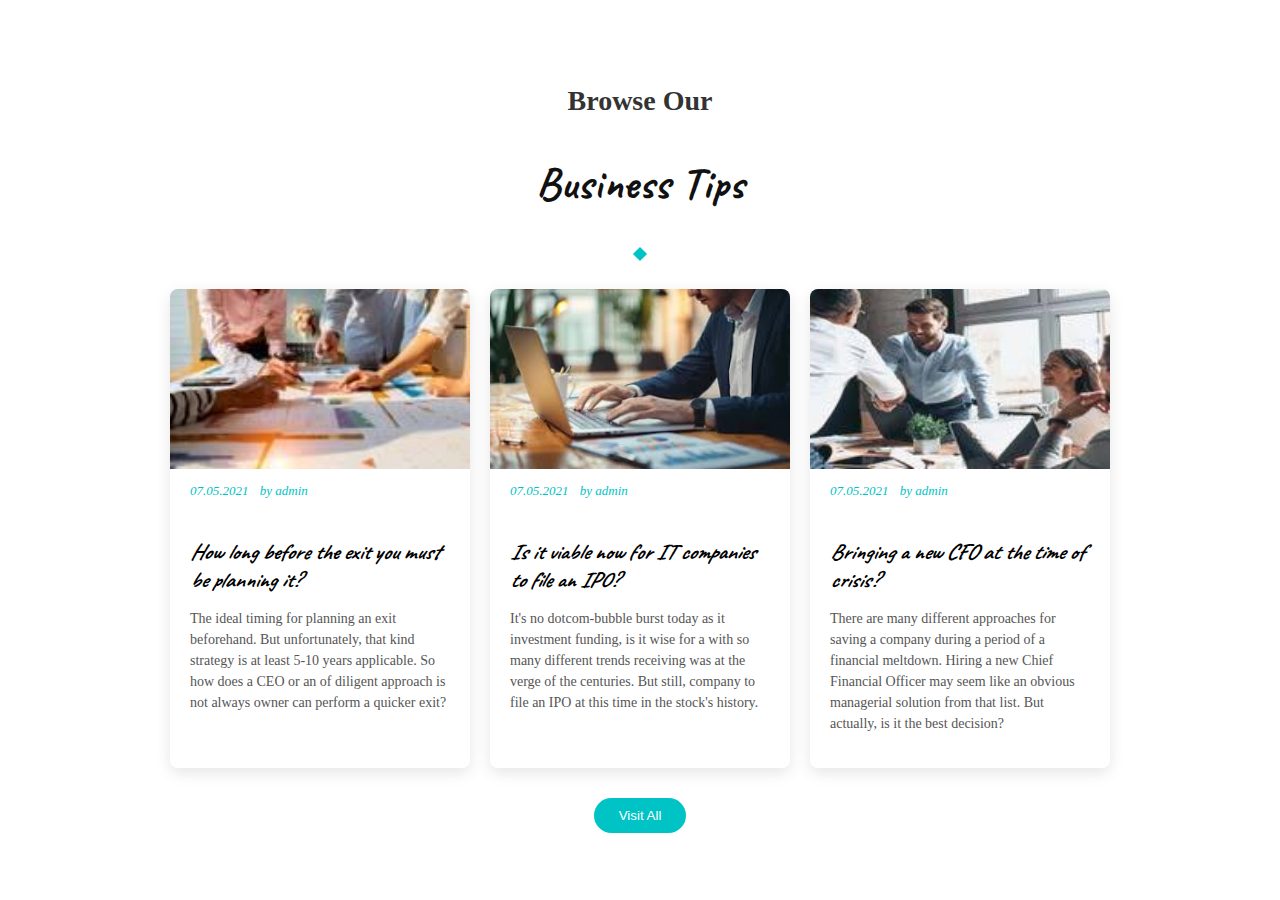
<file: Css Assignments/assign 5,6/index.html>
<!DOCTYPE html>
<html lang="en">
<head>
  <meta charset="UTF-8">
  <meta name="viewport" content="width=device-width, initial-scale=1.0">
  <title>Web Page</title>
  <link rel="stylesheet" href="style/main.css">
<link href="https://fonts.googleapis.com/css2?family=Caveat:wght@400..700&display=swap" rel="stylesheet">
</head>
<body>
  <div class="container">
    <div class="headings">
      <h4>Browse Our</h4>
      <h2>Business Tips</h2>
      <span></span>
    </div>

    <div class="cards">
      <div class="card">
        <div class="card-image">
          <img src="images/image_1.png" alt="Card">
        </div>
        <div class="dates">
          <span class="date">07.05.2021</sp>
          <span class="admin">by admin</span>
        </div>
        <div class="card-content">
          <h4>How long before the exit you must
            be planning it?</h4>
          <p>The ideal timing for planning an exit
            beforehand. But unfortunately, that kind
            strategy is at least 5-10 years
            applicable. So how does a CEO or an
            of diligent approach is not always
            owner can perform a quicker exit?</p>
        </div>
      </div>

      <div class="card">
        <div class="card-image">
          <img src="images/image_2.png" alt="Card">
        </div>
        <div class="dates">
          <span class="date">07.05.2021</sp>
          <span class="admin">by admin</span>
        </div>
        <div class="card-content">
          <h4>Is it viable now for IT companies
          to file an IPO?</h4>
          <p>It's no dotcom-bubble burst today as it
          investment funding, is it wise for a
          with so many different trends receiving
          was at the verge of the centuries. But still,
          company to file an IPO at this time in the stock's history.</p>
        </div>
      </div>

      <div class="card">
        <div class="card-image">
          <img src="images/image_3.png" alt="Card">
        </div>
        <div class="dates">
          <span class="date">07.05.2021</sp>
          <span class="admin">by admin</span>
        </div>
        <div class="card-content">
          <h4>Bringing a new CFO at the time
            of crisis?</h4>
          <p>There are many different approaches for
          saving a company during a period of a
          financial meltdown. Hiring a new Chief
          Financial Officer may seem like an
          obvious managerial solution from that
          list. But actually, is it the best decision?</p>
        </div>
      </div>
    </div>

    <button>Visit All</button>
  </div>
</body>
</html>
</file>
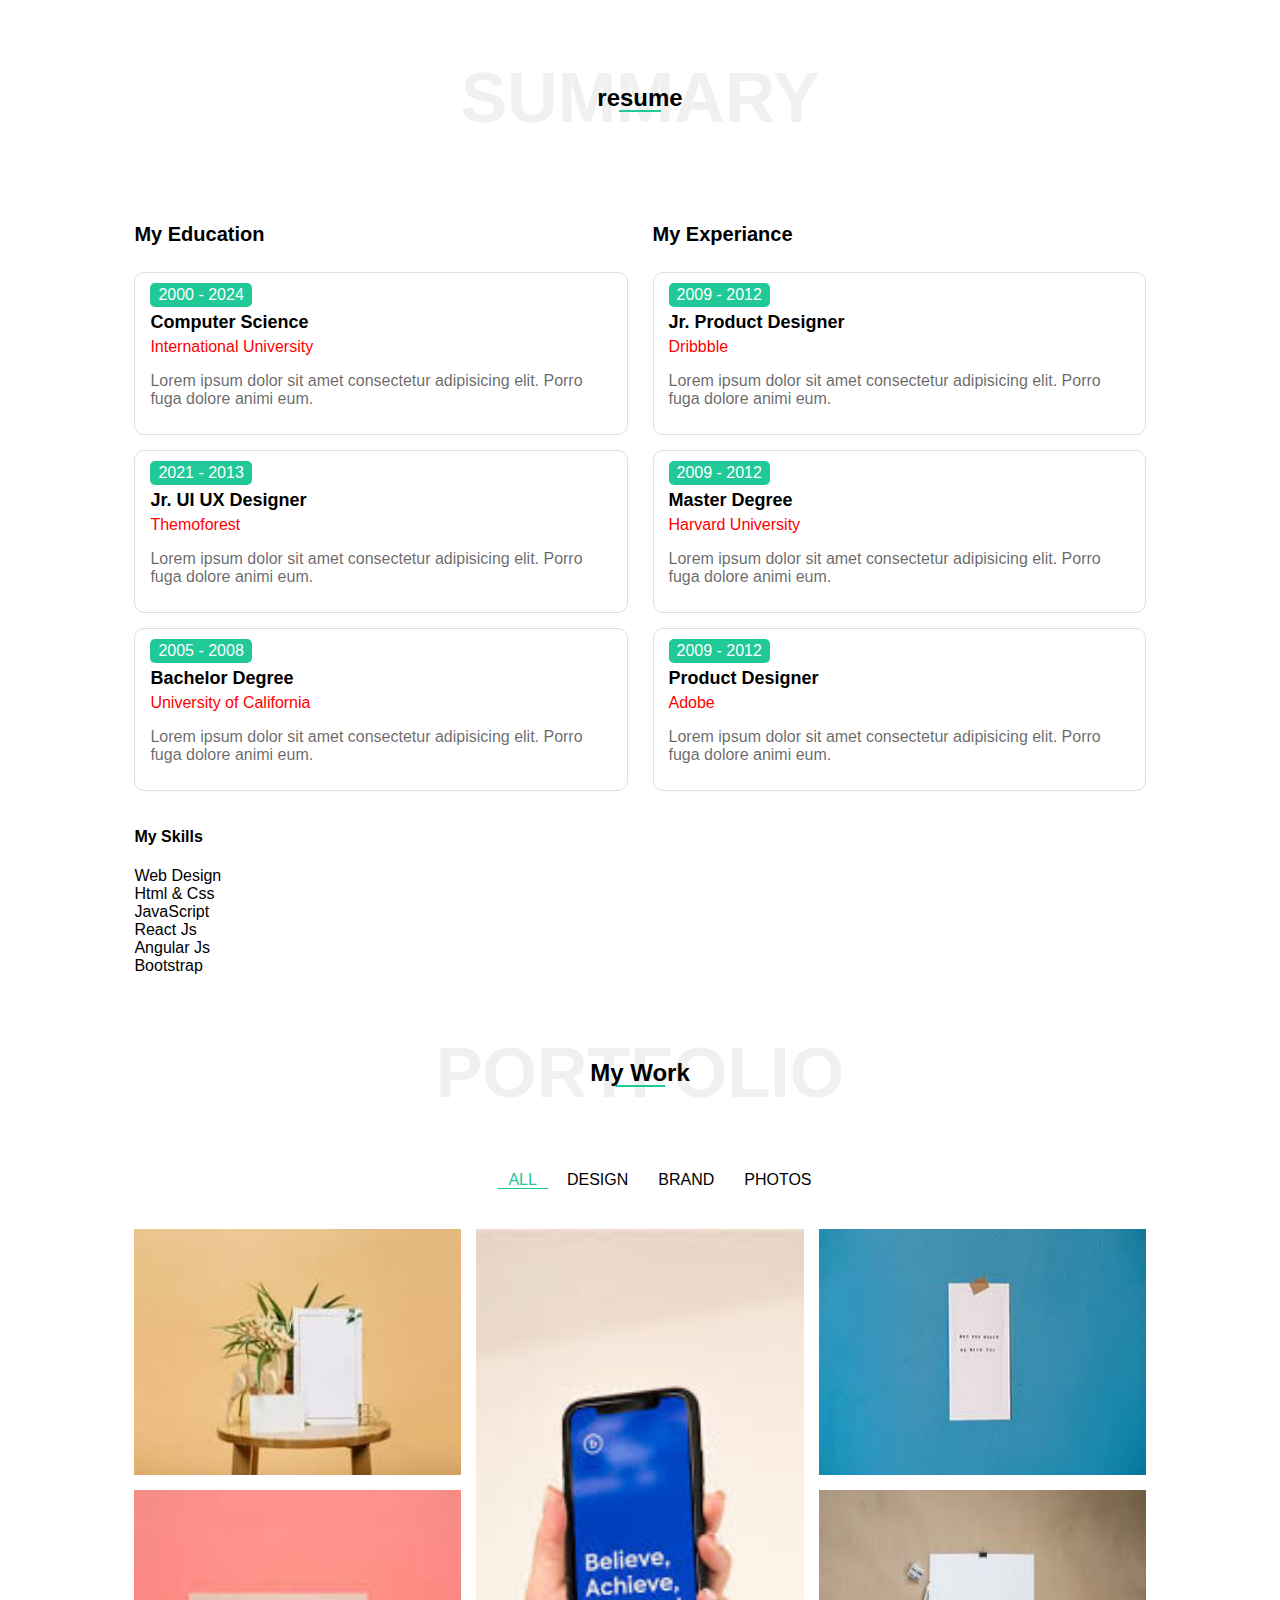
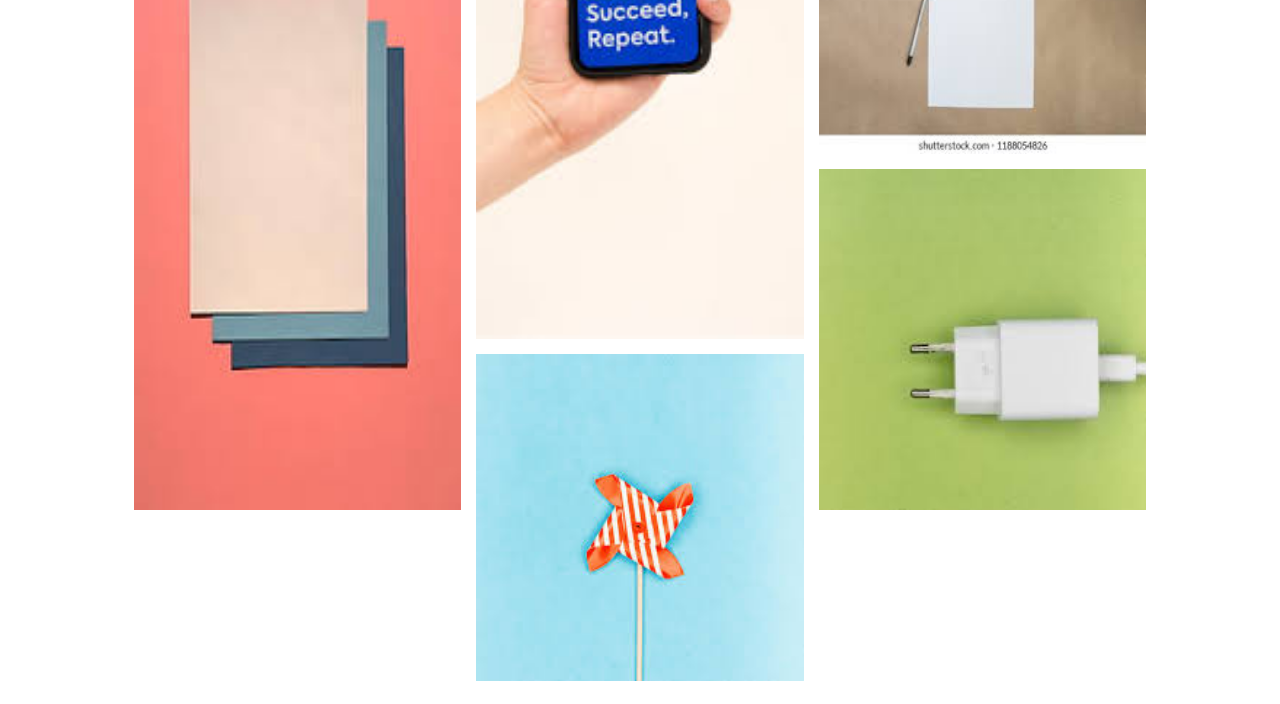
<file: Css Assignments/assign 7/index.html>
<!DOCTYPE html>
<html lang="en">
<head>
  <meta charset="UTF-8">
  <meta name="viewport" content="width=device-width, initial-scale=1.0">
  <title>Web Page</title>
  <link rel="stylesheet" href="style/main.css">
</head>
<body>
  <section class="summary">
    <div class="container">
      <div class="heading">
        <h2>summary</h2>
        <p>resume</p>
      </div>

      <div class="summary-cards">
        <div class="edu">
          <h4>My Education</h4>
          <div class="card">
            <div class="date">2000 - 2024</div>
            <div class="field">Computer Science</div>
            <div class="uni">International University</div>
            <p>Lorem ipsum dolor sit amet consectetur adipisicing elit. Porro fuga dolore animi eum.</p>
          </div>
          <div class="card">
            <div class="date">2021 - 2013</div>
            <div class="field">Jr. UI UX Designer</div>
            <div class="uni">Themoforest</div>
            <p>Lorem ipsum dolor sit amet consectetur adipisicing elit. Porro fuga dolore animi eum.</p>
          </div>
          <div class="card">
            <div class="date">2005 - 2008</div>
            <div class="field">Bachelor Degree</div>
            <div class="uni">University of California</div>
            <p>Lorem ipsum dolor sit amet consectetur adipisicing elit. Porro fuga dolore animi eum.</p>
          </div>
        </div>
        <div class="exp">
          <h4>My Experiance</h4>
          <div class="card">
            <div class="date">2009 - 2012</div>
            <div class="field">Jr. Product Designer</div>
            <div class="uni">Dribbble</div>
            <p>Lorem ipsum dolor sit amet consectetur adipisicing elit. Porro fuga dolore animi eum.</p>
          </div>
          <div class="card">
            <div class="date">2009 - 2012</div>
            <div class="field">Master Degree</div>
            <div class="uni">Harvard University</div>
            <p>Lorem ipsum dolor sit amet consectetur adipisicing elit. Porro fuga dolore animi eum.</p>
          </div>
          <div class="card">
            <div class="date">2009 - 2012</div>
            <div class="field">Product Designer</div>
            <div class="uni">Adobe</div>
            <p>Lorem ipsum dolor sit amet consectetur adipisicing elit. Porro fuga dolore animi eum.</p>
          </div>
        </div>
      </div>
    </div>
  </section>

  <section class="skills">
    <div class="container">
      <h4>My Skills</h4>
      <div>Web Design</div>
      <div>Html & Css</div>
      <div>JavaScript</div>
      <div>React Js</div>
      <div>Angular Js</div>
      <div>Bootstrap</div>
    </div>
  </section>

  <section class="portfolio">
    <div class="container">
      <div class="heading">
        <h2>portfolio</h2>
        <p>My Work</p>
      </div>
      <ul class="catigories">
        <li class="active">All</li>
        <li>Design</li>
        <li>Brand</li>
        <li>Photos</li>
      </ul>

      <div class="portfolio-imgs">
        <div class="image"><img src="images/image_1.png" alt=""></div>
        <div class="image"><img src="images/image_2.png" alt=""></div>
        <div class="image"><img src="images/image_3.png" alt=""></div>
        <div class="image"><img src="images/image_4.png" alt=""></div>
        <div class="image"><img src="images/image_5.png" alt=""></div>
        <div class="image"><img src="images/image_6.png" alt=""></div>
        <div class="image"><img src="images/image_7.png" alt=""></div>
      </div>
    </div>
  </section>
</body>
</html>
</file>
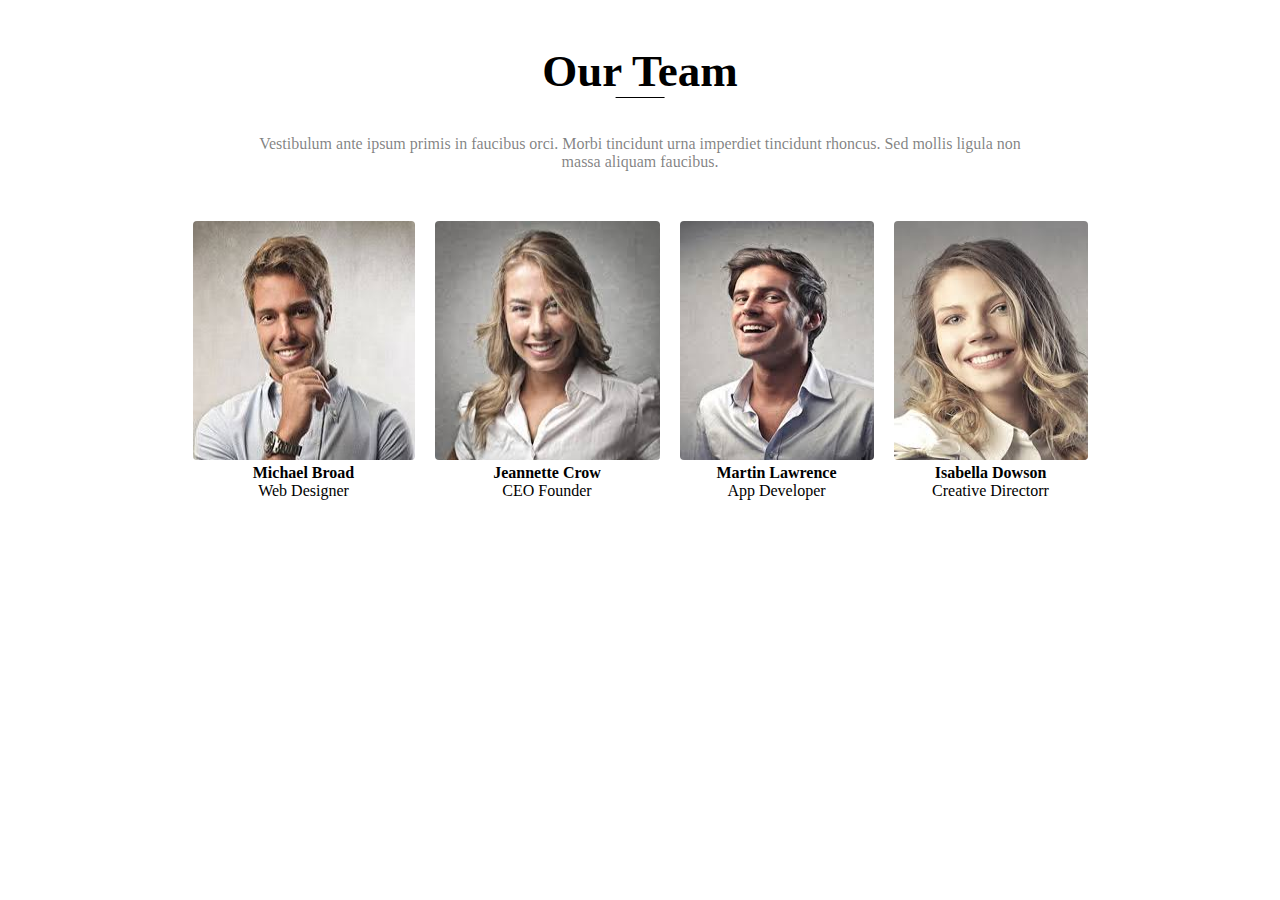
<file: Css Assignments/assign 8/index.html>
<!DOCTYPE html>
<html lang="en">
<head>
  <meta charset="UTF-8">
  <meta name="viewport" content="width=device-width, initial-scale=1.0">
  <title>Web Page</title>
  <link rel="stylesheet" href="style/main.css">
</head>
<body>
  <section class="team">
    <div class="container">
      <div class="heading">
        <h2>Our Team</h2>
      </div>
      <p>Vestibulum ante ipsum primis in faucibus orci. Morbi tincidunt urna imperdiet tincidunt
  rhoncus. Sed mollis ligula non massa aliquam faucibus.</p>
      <div class="boxs">
        <div class="box">
          <img src="images/person 1.png" alt="person 1">
          <h4>Michael Broad</h4>
          <p>Web Designer</p>
        </div>
        <div class="box">
          <img src="images/person 2.png" alt="person 2">
          <h4>Jeannette Crow</h4>
          <p>CEO Founder</p>
        </div>
        <div class="box">
          <img src="images/person 3.png" alt="person 3">
          <h4>Martin Lawrence</h4>
          <p>App Developer</p>
        </div>
        <div class="box">
          <img src="images/person 4.png" alt="person 4">
          <h4>Isabella Dowson</h4>
          <p>Creative Directorr</p>
        </div>
      </div>
    </div>
  </section>
</body>
</html>
</file>
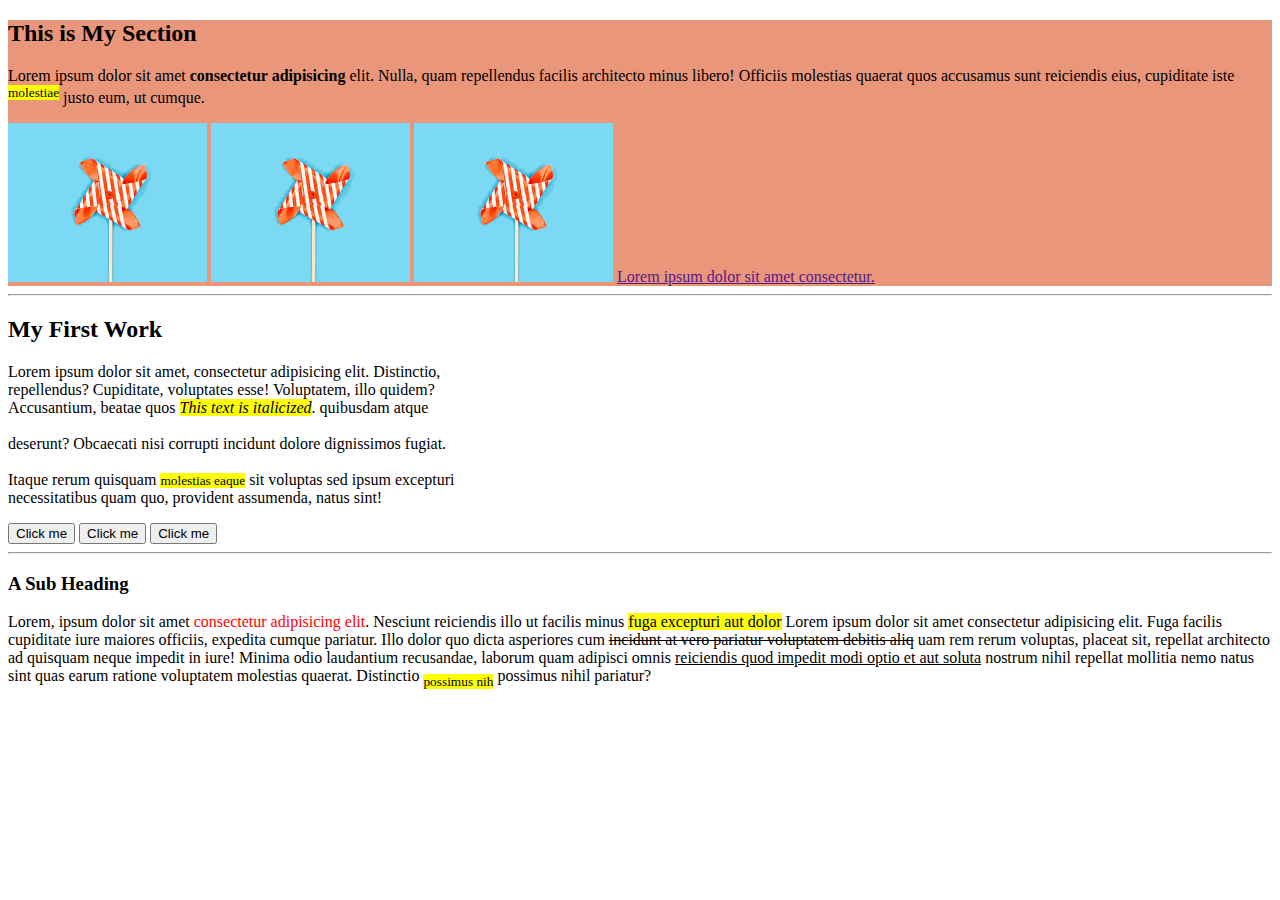
<file: HTML assignments/assignment_1/index.html>
<!DOCTYPE html>
<html lang="en">
<head>
  <meta charset="UTF-8">
  <meta name="viewport" content="width=device-width, initial-scale=1.0">
  <title>Web Page</title>
</head>
<body>
  <div style="background-color: #E9967A;">
    <h2>This is My Section</h2>

  <p>Lorem ipsum dolor sit amet <b>consectetur adipisicing</b> elit. Nulla, quam repellendus facilis architecto minus libero! Officiis molestias quaerat quos accusamus sunt reiciendis eius, cupiditate iste <sup><mark>molestiae</mark></sup> justo eum, ut cumque.</p>

  <img src="images/image.png" alt="photo">
  <img src="images/image.png" alt="photo">
  <img src="images/image.png" alt="photo">

  <a href="">Lorem ipsum dolor sit amet consectetur.</a>
  </div>

  <hr>

  <div>
    <h2>My First Work</h2>

  <p style="width: 450px">Lorem ipsum dolor sit amet, consectetur adipisicing elit. Distinctio, repellendus? Cupiditate, voluptates esse!
  Voluptatem, illo quidem? Accusantium, beatae quos <i><mark>This text is italicized</mark></i>. quibusdam atque <br><br>
  deserunt? Obcaecati nisi corrupti incidunt dolore dignissimos fugiat. <br><br>
  Itaque rerum quisquam <small><mark>molestias eaque</mark></small> sit voluptas sed ipsum excepturi necessitatibus quam quo, provident assumenda,
  natus sint!</p>

  <button>Click me</button>
  <button>Click me</button>
  <button>Click me</button>
  </div>

  <hr>

  <div>
    <h3>A Sub Heading</h3>

    <p>Lorem, ipsum dolor sit amet <span style="color: red">consectetur adipisicing elit</span>. Nesciunt reiciendis illo ut facilis minus <mark>fuga excepturi
      aut dolor</mark> Lorem ipsum dolor sit amet consectetur adipisicing elit. Fuga facilis cupiditate iure maiores officiis,
      expedita cumque pariatur. Illo dolor quo dicta asperiores cum <del>incidunt at vero pariatur voluptatem debitis aliq</del> uam
      rem rerum voluptas, placeat sit, repellat architecto ad quisquam neque impedit in iure! Minima odio laudantium
      recusandae, laborum quam adipisci omnis <ins>reiciendis quod impedit modi optio et aut soluta</ins> nostrum nihil repellat
      mollitia nemo natus sint quas earum ratione voluptatem molestias quaerat. Distinctio <sub><mark>possimus nih</mark></sub> possimus nihil
      pariatur?</p>
  </div>
</body>
</html>
</file>
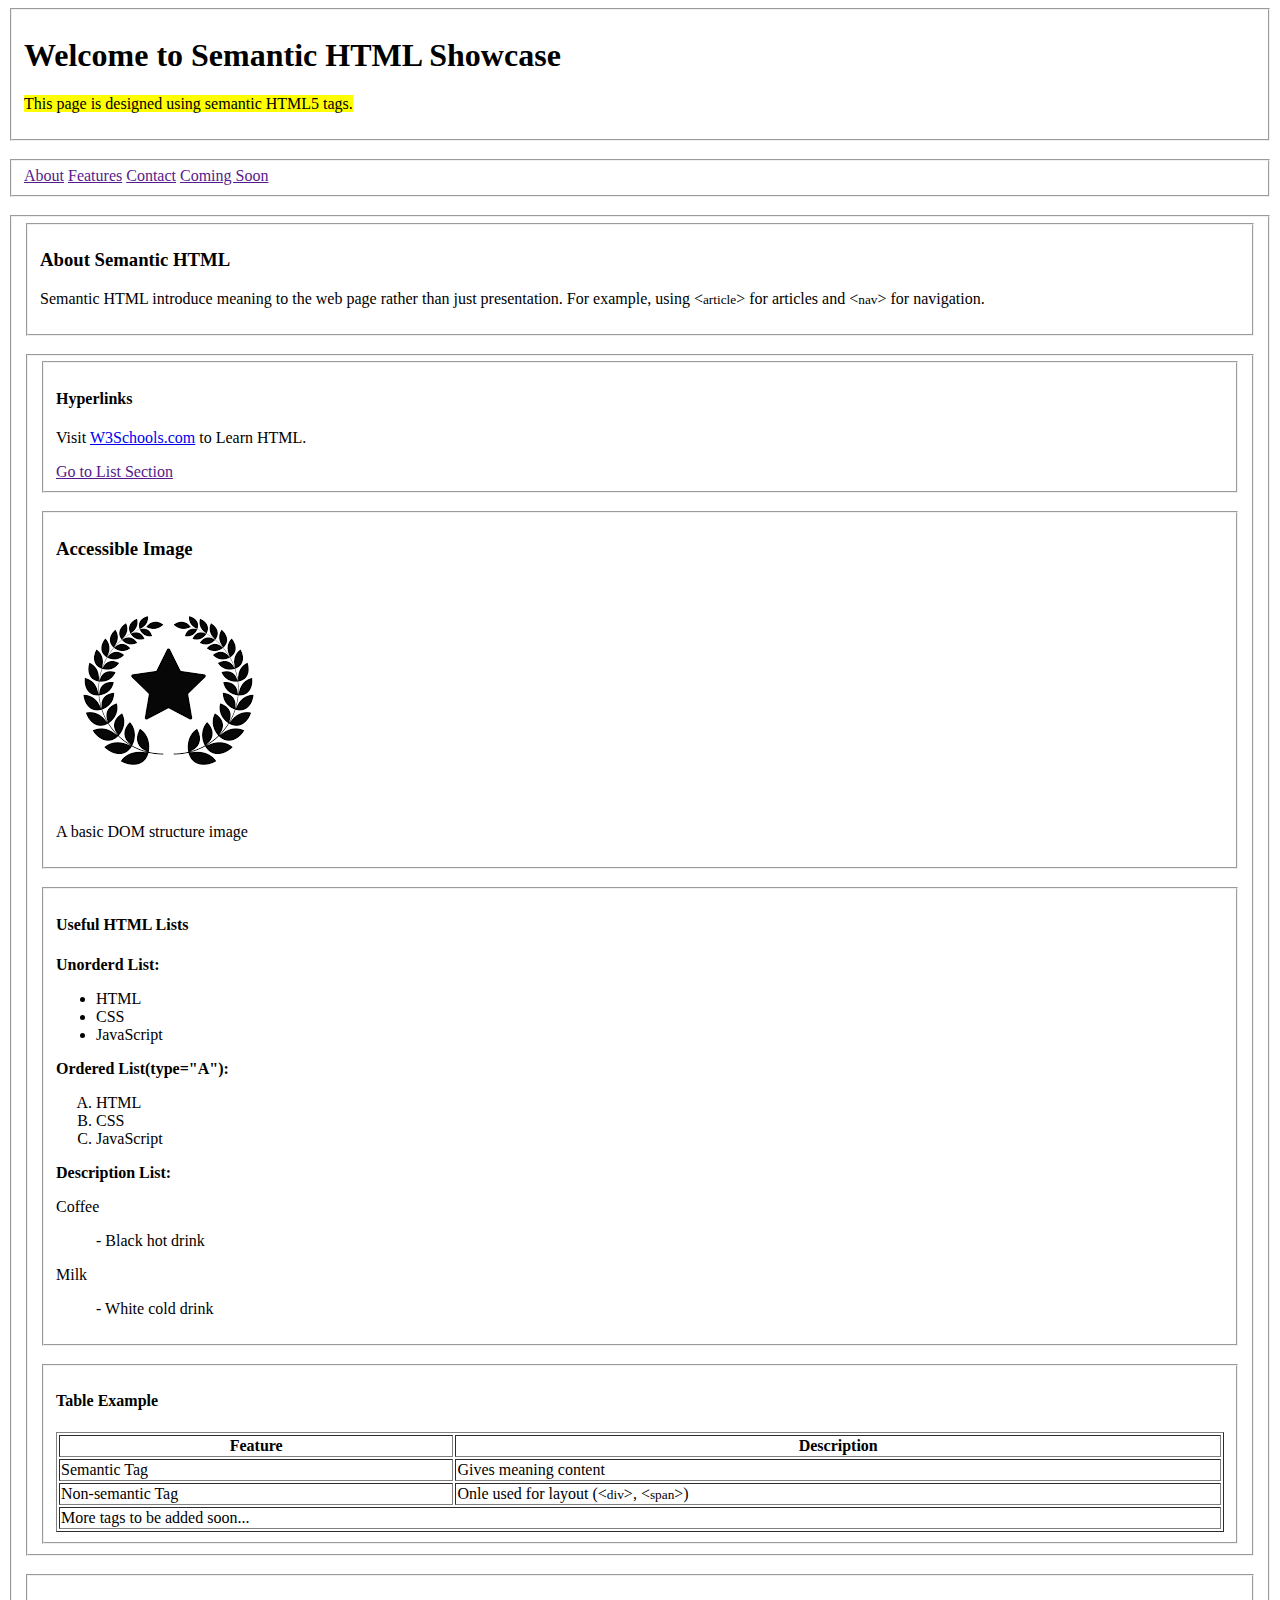
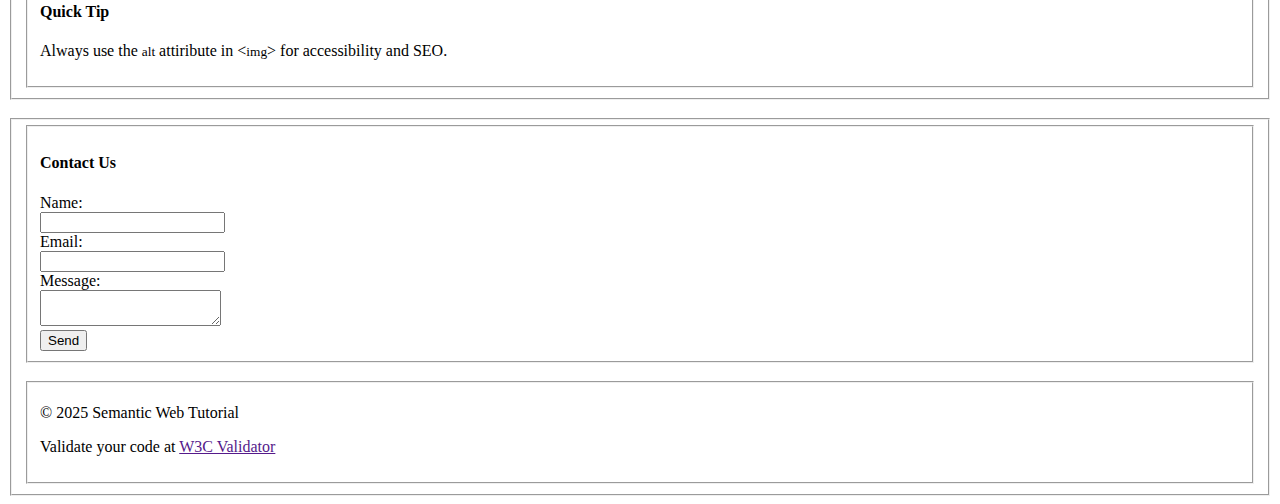
<file: HTML assignments/assignment_2/index.html>
<!DOCTYPE html>
<html lang="en">
<head>
  <meta charset="UTF-8">
  <meta name="viewport" content="width=device-width, initial-scale=1.0">
  <title>Web Page</title>
</head>
<body>
    <header>
    <fieldset>
      <h1>Welcome to Semantic HTML Showcase</h1>
      <p><mark>This page is designed using semantic HTML5 tags.</mark></p>
    </fieldset>
    <br>
      <nav>
      <fieldset>
        <a href="">About</a>
        <a href="">Features</a>
        <a href="">Contact</a>
        <a href="">Coming Soon</a>
      </fieldset>
    </nav>
  </header>
  <br>
  <main>
    <fieldset>
      <article>
        <fieldset>
          <h3>About Semantic HTML</h3>
          <p>Semantic HTML introduce meaning to the web page rather than just presentation. For example, using &lt;<small>article</small>&gt; for articles and &lt;<small>nav</small>&gt; for navigation.</artict></p>
        </fieldset>
      </article><br>
      <section>
        <fieldset>
          <article>
            <fieldset>
              <h4>Hyperlinks</h4>
              <p>Visit <a href="https://www.w3schools.com/">W3Schools.com</a> to Learn HTML.</p>
              <a href="">Go to List Section</a>
            </fieldset>
          </article><br>
          <article>
            <fieldset>
              <h3>Accessible Image</h3>
              <p><img src="images/image.png" alt=""></p>
              <p>A basic DOM structure image</p>
            </fieldset>
          </article><br>
          <article>
            <fieldset>
              <h4>Useful HTML Lists</h4>
              <div>
                <p><b>Unorderd List:</b></p>
                <ul>
                  <li>HTML</li>
                  <li>CSS</li>
                  <li>JavaScript</li>
                </ul>
                <p><b>Ordered List(type="A"):</b></p>
                <ol type="A">
                  <li>HTML</li>
                  <li>CSS</li>
                  <li>JavaScript</li>
                </ol>
                <p><b>Description List:</b></p>
                <p>Coffee</p>
                <ul>- Black hot drink</ul>
                <p>Milk</p>
                <ul>- White cold drink</ul>
              </div>
            </fieldset>
          </article><br>
          <article>
            <fieldset>
              <h4>Table Example</h4>
              <table border="1" width="100%">
                <thead>
                  <tr>
                    <th>Feature</th>
                    <th colspan="2">Description</th>
                  </tr>
                </thead>
                <tbody>
                  <tr>
                    <td>Semantic Tag</td>
                    <td colspan="2">Gives meaning content</td>
                  </tr>
                  <tr>
                    <td>Non-semantic Tag</td>
                    <td colspan="2">Onle used for layout (&lt;<small>div</small>&gt;, &lt;<small>span</small>&gt;)</td>
                  </tr>
                </tbody>
                <tfoot>
                  <tr>
                    <td colspan="3">More tags to be added soon...</td>
                  </tr>
                </tfoot>
              </table>
            </fieldset>
          </article>
        </fieldset><br>
        <article>
          <fieldset>
            <h4>Quick Tip</h4>
            <p>Always use the <small>alt</small> attiribute in &lt;<small>img</small>&gt; for accessibility and SEO.</p>
          </fieldset>
        </article>
      </section>
    </fieldset>
  </main>
  <br>
  <footer>
    <fieldset>
      <div>
        <fieldset>
          <h4>Contact Us</h4>
          <form>
            <label>Name:</label><br>
            <input type="text"><br>
            <label>Email:</label><br>
            <input type="email"><br>
            <label>Message:</label><br>
            <textarea></textarea><br>
            <input type="submit" value="Send">
          </form>
        </fieldset>
      </div><br>
      <div>
        <fieldset>
          <p>&copy; 2025 Semantic Web Tutorial</p>
          <p>Validate your code at <a href="">W3C Validator</a></p>
        </fieldset>
      </div>
    </fieldset>
  </footer>
</body>
</html>
</file>
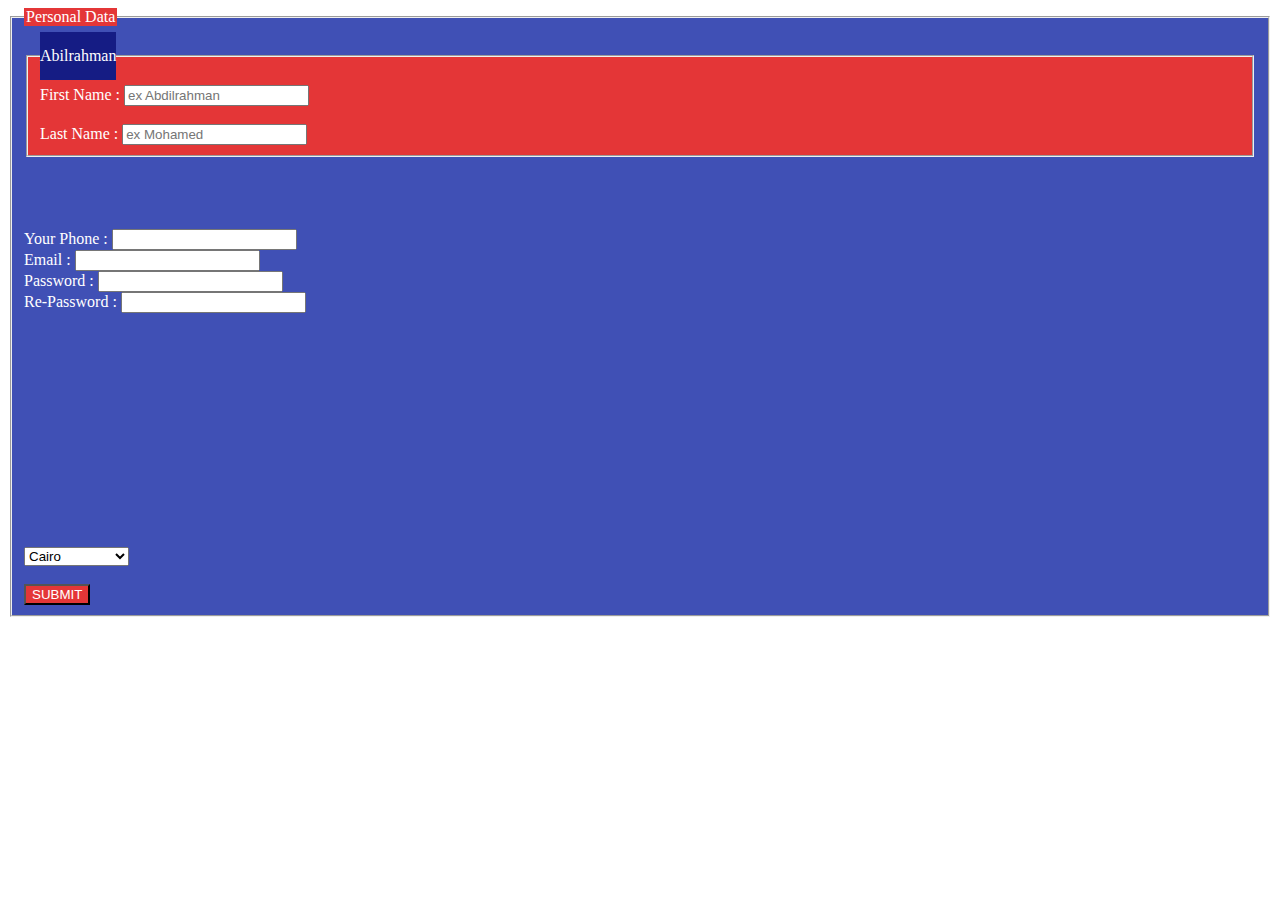
<file: HTML assignments/assignment_3/index.html>
<!DOCTYPE html>
<html lang="en">
<head>
  <meta charset="UTF-8">
  <meta name="viewport" content="width=device-width, initial-scale=1.0">
  <title>Web Page</title>
  <style>
    label,
    legend,
    button {
      color: white;
    }
  </style>
</head>
<body>
  <form>
    <fieldset style="background-color: #4050B5;">
      <legend style="background-color: #E43637;">Personal Data</legend>

      <fieldset style="background-color: #E43637;">
        <legend style="background-color: #151C84; padding: 15px 0">Abilrahman</legend>

        <label  for="firstName">First Name :</label>
        <input type="text" id="firstName" placeholder="ex Abdilrahman">
        <br><br>
        <label  for="lastName">Last Name :</label>
        <input type="text" id="lastName" placeholder="ex Mohamed">
      </fieldset>

      <br><br><br><br>

      <label for="phone">Your Phone :</label>
      <input type="text" id="phone">
      <br>
      <label for="email">Email :</label>
      <input type="email" id="email">
      <br>
      <label for="password">Password :</label>
      <input type="password" id="password">
      <br>
      <label for="rePassword">Re-Password :</label>
      <input type="password" id="rePassword">

      <br><br><br><br><br><br><br><br><br><br><br><br><br><br>

      <select name="" id="">
        <optgroup label="Egypt">
          <option value="Cairo">Cairo</option>
          <option value="Alexandrea">Alexandrea</option>
          <option value="Mansora">Mansora</option>
        </optgroup>

        <optgroup label="UEA">
          <option value="Abu Dhabi">Abu Dhabi</option>
          <option value="Ajman">Ajman</option>
          <option value="Sharjah">Sharjah</option>
        </optgroup>

        <optgroup label="Saudi Arabia">
          <option value="Riyadh">Riyadh</option>
          <option value="Jeddah">Jeddah</option>
          <option value="Dammam">Dammam</option>
        </optgroup>
      </select>

      <br><br>

      <button style="background-color: #E43637;;">SUBMIT</button>
    </fieldset>
  </form>
</body>
</html>
</file>
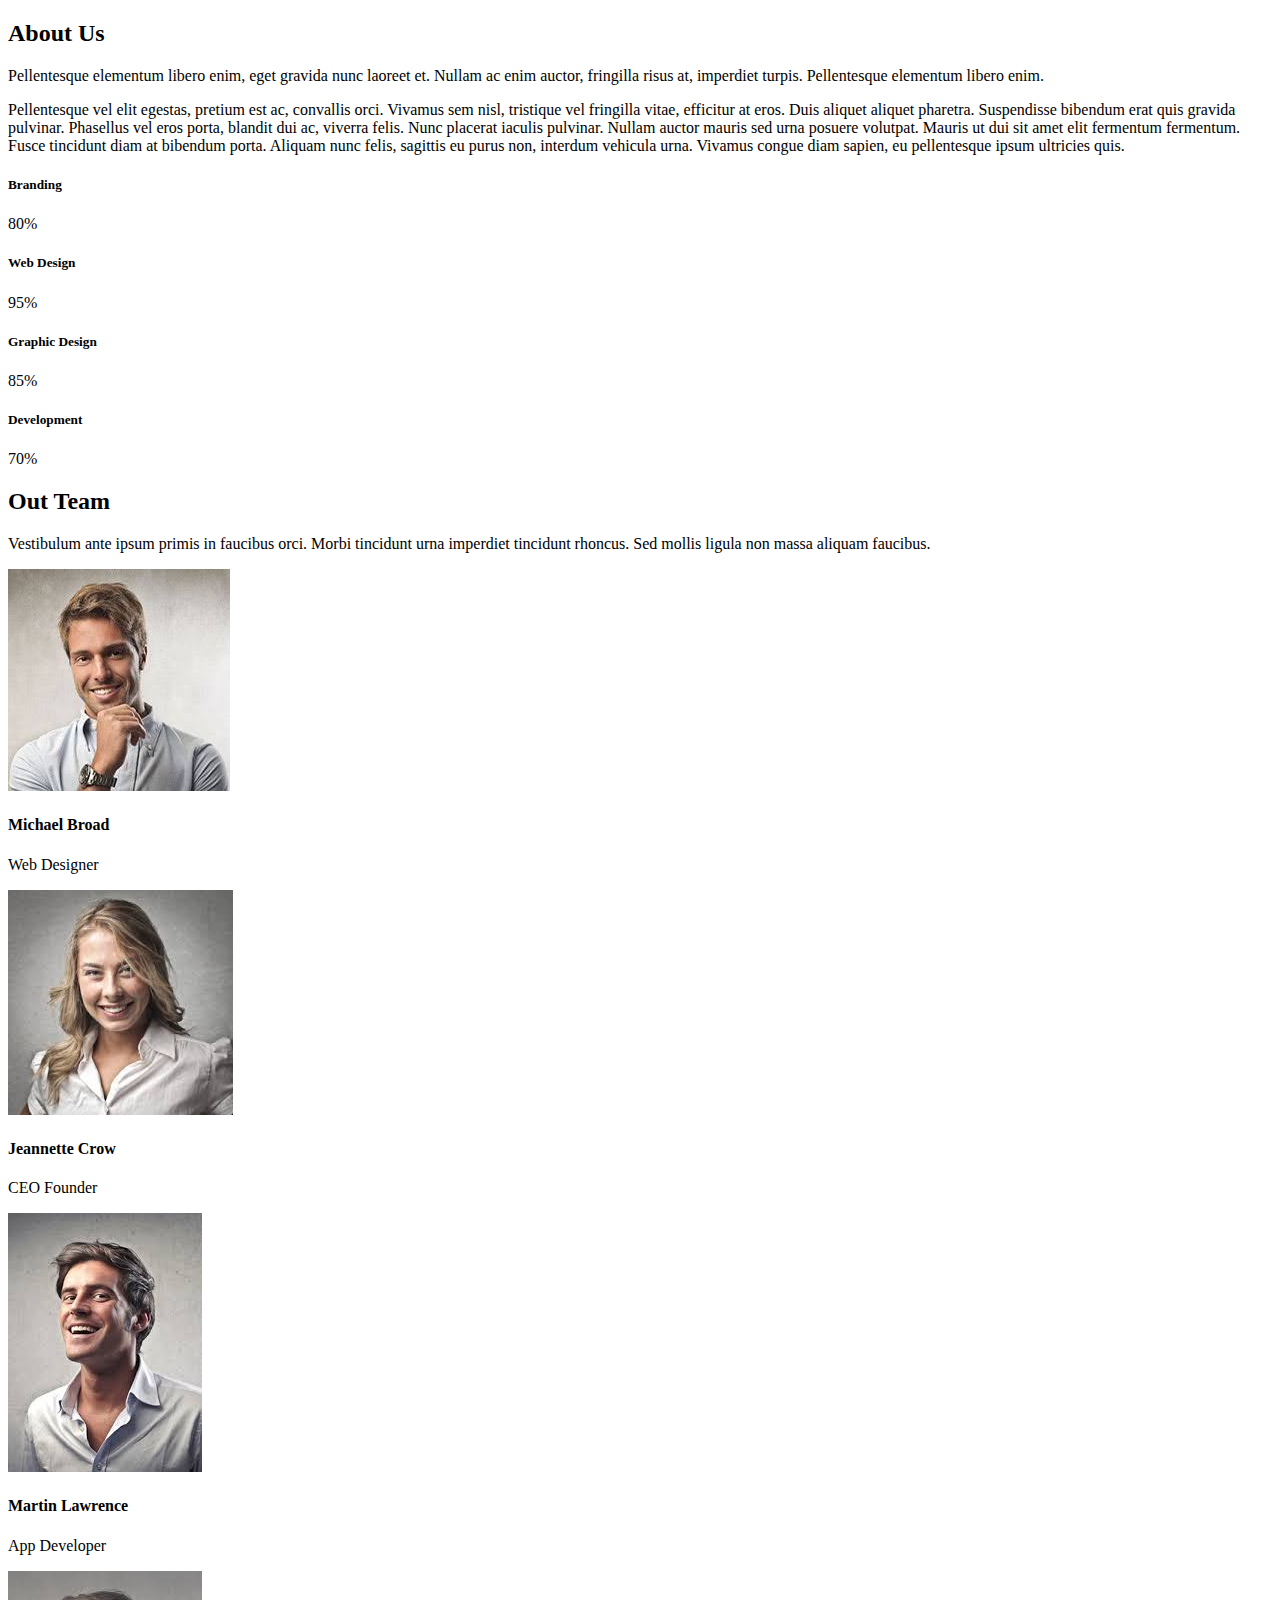
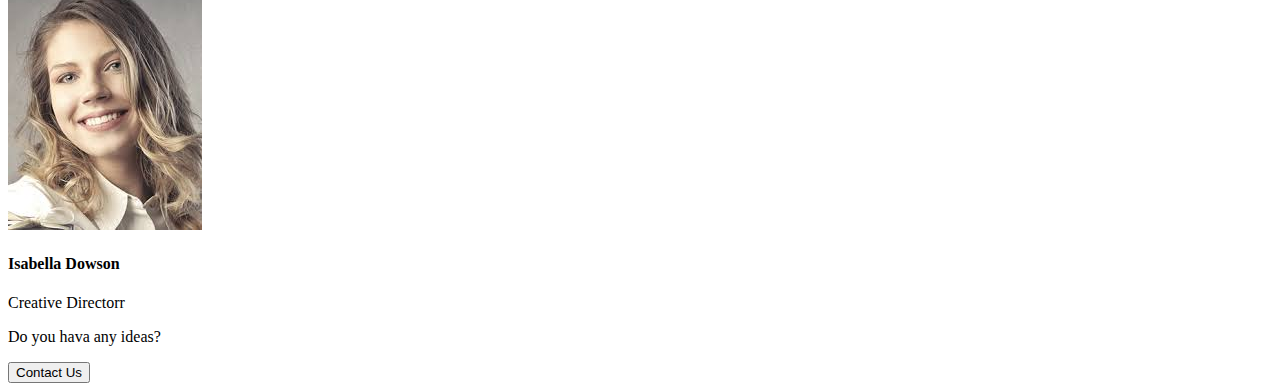
<file: HTML assignments/assignment_4/index.html>
<!DOCTYPE html>
<html lang="en">
<head>
  <meta charset="UTF-8">
  <meta name="viewport" content="width=device-width, initial-scale=1.0">
  <title>Document</title>
</head>
<body>
  <header class="about">
    <h2>About Us</h2>
    <p>Pellentesque elementum libero enim, eget gravida nunc laoreet et. Nullam ac enim
auctor, fringilla risus at, imperdiet turpis. Pellentesque elementum libero enim.</p>
  </header>
  <section class="skills">
    <div>
      <p>Pellentesque vel elit egestas, pretium est ac, convallis orci. Vivamus sem nisl, tristique vel fringilla vitae,
efficitur at eros. Duis aliquet aliquet pharetra. Suspendisse bibendum erat quis gravida pulvinar. Phasellus
vel eros porta, blandit dui ac, viverra felis.
Nunc placerat iaculis pulvinar. Nullam auctor mauris sed urna posuere volutpat. Mauris ut dui sit amet elit
fermentum fermentum. Fusce tincidunt diam at bibendum porta.
Aliquam nunc felis, sagittis eu purus non, interdum vehicula urna. Vivamus congue diam sapien, eu
pellentesque ipsum ultricies quis.</p>
    </div>
    <div class="progress-bars">
      <div>
        <h5>Branding</h5>
        <span>80%</span>
      </div>
      <div>
        <h5>Web Design</h5>
        <span>95%</span>
      </div>
      <div>
        <h5>Graphic Design</h5>
        <span>85%</span>
      </div>
      <div>
        <h5>Development</h5>
        <span>70%</span>
      </div>
    </div>
  </section>
  <section class="team">
    <h2>Out Team</h2>
    <p>Vestibulum ante ipsum primis in faucibus orci. Morbi tincidunt urna imperdiet tincidunt
rhoncus. Sed mollis ligula non massa aliquam faucibus.</p>
      <div class="boxs">
        <div class="box">
          <img src="images/person 1.png" alt="person 1">
          <h4>Michael Broad</h4>
          <p>Web Designer</p>
        </div>
        <div class="box">
          <img src="images/person 2.png" alt="person 2">
          <h4>Jeannette Crow</h4>
          <p>CEO Founder</p>
        </div>
        <div class="box">
          <img src="images/person 3.png" alt="person 3">
          <h4>Martin Lawrence</h4>
          <p>App Developer</p>
        </div>
        <div class="box">
          <img src="images/person 4.png" alt="person 4">
          <h4>Isabella Dowson</h4>
          <p>Creative Directorr</p>
        </div>
      </div>
      <footer>
        <p>Do you hava any ideas?</p>
        <button>Contact Us</button>
      </footer>
  </section>
</body>
</html>
</file>
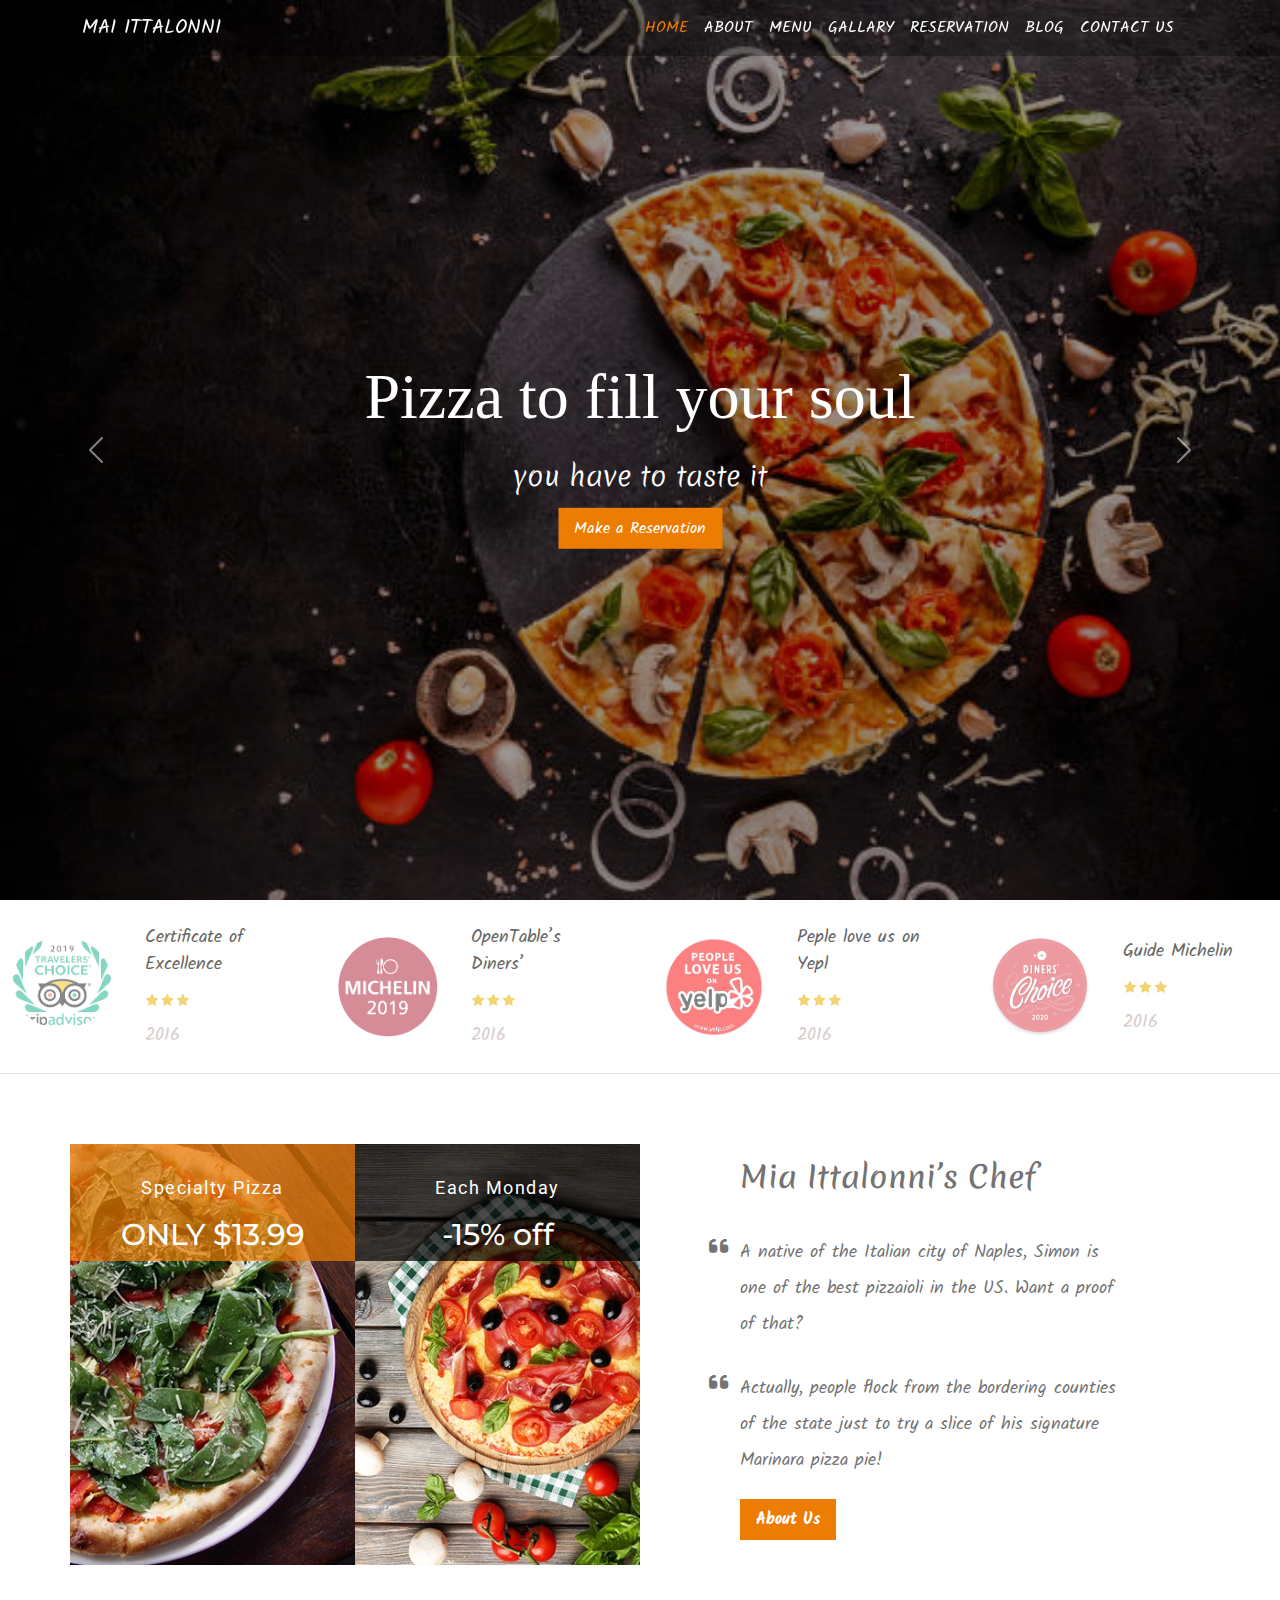
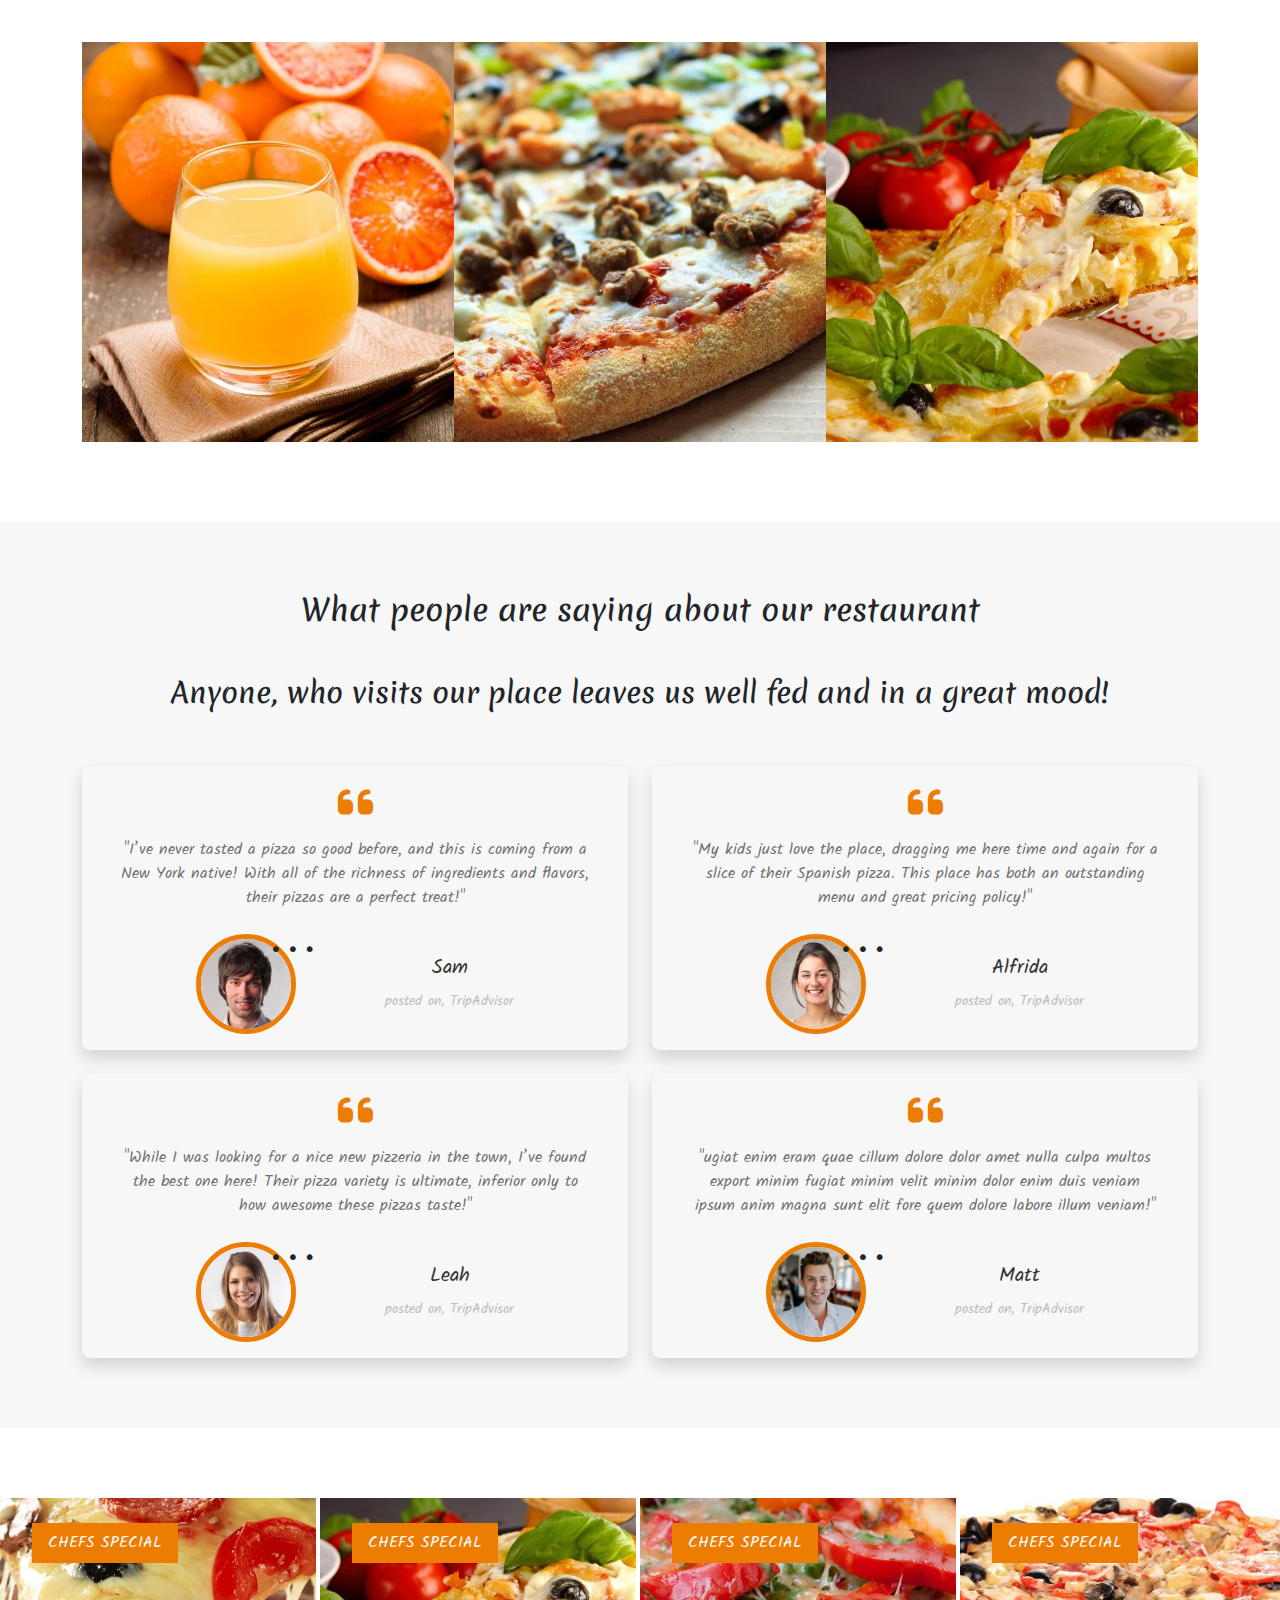
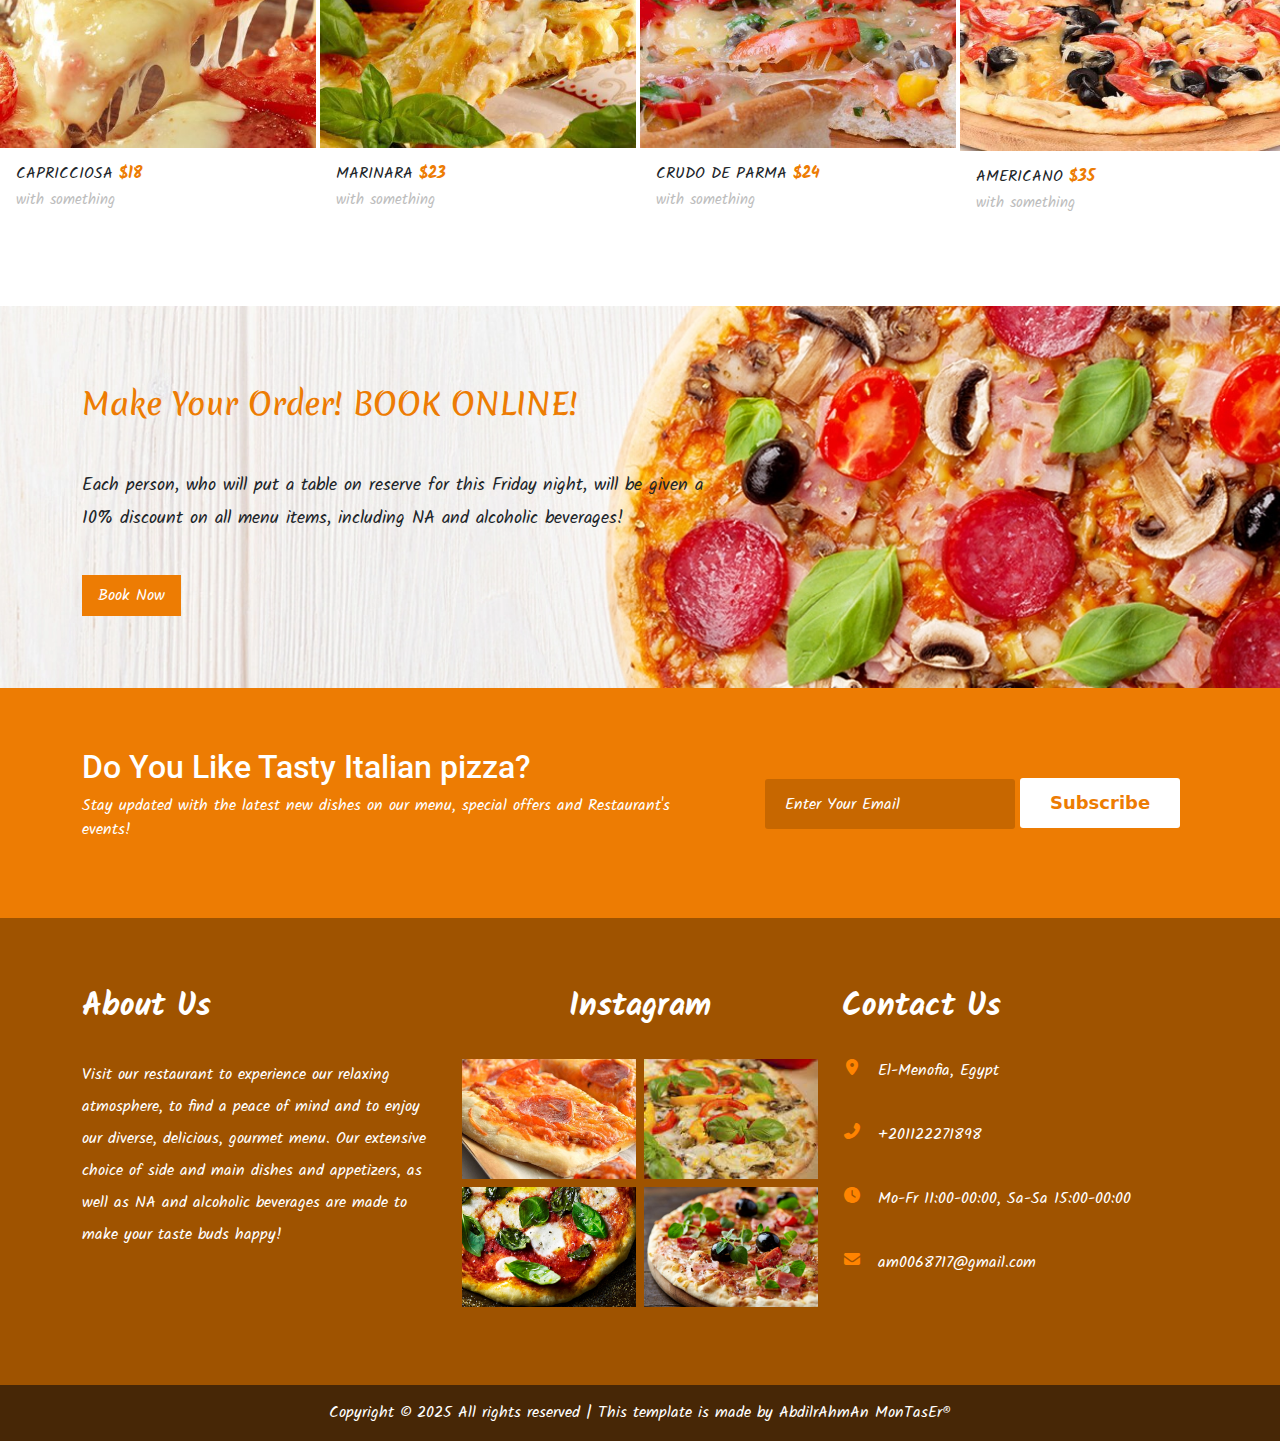
<file: Html Css Assign/Mia Project/index.html>
<!DOCTYPE html>
<html lang="en">
<head>
  <meta charset="UTF-8">
  <meta name="viewport" content="width=device-width, initial-scale=1.0">
  <title>Mia Ittalonni</title>
  <link rel="preconnect" href="https://fonts.googleapis.com">
  <link rel="preconnect" href="https://fonts.gstatic.com" crossorigin>
  <link
    href="https://fonts.googleapis.com/css2?family=Comforter+Brush&family=Kalam:wght@300;400;700&family=Merienda:wght@300..900&family=Montserrat:ital,wght@0,100..900;1,100..900&family=Roboto:ital,wght@0,100..900;1,100..900&display=swap"
    rel="stylesheet">
  <!-- Render All Html Element -->
  <link rel="stylesheet" href="css/normalize.css">
  <!-- Font Awesome Icons -->
  <link rel="stylesheet" href="css/all.min.css">
  <!-- Set Bootstrap Css File -->
  <link rel="stylesheet" href="css/bootstrap.min.css">
  <!-- Set Css Main File -->
  <link rel="stylesheet" href="css/main.css">
</head>
<body>
  <!-- Start Header -->
  <header id="home" class="position-relative">
    <nav class="navbar navbar-expand-lg bg-body-tertiary position-absolute w-100 z-3" style="background-color: rgba(0, 0, 0, 0.3) !important;">
      <div class="container">
        <a class="navbar-brand text-white" href="#home">MAI ITTALONNI</a>
        <button class="navbar-toggler text-white" type="button" data-bs-toggle="collapse" data-bs-target="#navbarNav"
        aria-controls="navbarNav" aria-expanded="false" aria-label="Toggle navigation">
        <i class="fa fa-bars fs-3"></i>
      </button>
      <div class="collapse navbar-collapse px-3 justify-content-end" id="navbarNav">
        <ul class="navbar-nav">
          <li class="nav-item">
            <a class="nav-link active" aria-current="page" href="#home">HOME</a>
          </li>
          <li class="nav-item">
              <a class="nav-link" href="#about">ABOUT</a>
            </li>
            <li class="nav-item">
              <a class="nav-link" href="#Menu">MENU</a>
            </li>
            <li class="nav-item">
              <a class="nav-link" href="#gallary">GALLARY</a>
            </li>
            <li class="nav-item">
              <a class="nav-link" href="#reservation">RESERVATION</a>
            </li>
            <li class="nav-item">
              <a class="nav-link" href="#blog">BLOG</a>
            </li>
            <li class="nav-item">
              <a class="nav-link" href="#contact">CONTACT US</a>
            </li>
          </ul>
        </div>
      </div>
    </nav>
    <div id="carouselExampleAutoplaying" class="carousel slide carousel-fade" data-bs-ride="carousel">
      <div class="carousel-inner">
        <div class="carousel-item position-relative active">
          <div class="overlay"></div>
          <img src="images/slide1.jpg" class="d-block w-100" alt="...">
          <div class="slide-info text-white position-absolute top-50 start-50 translate-middle text-center">
            <h1>Pizza to fill your soul</h1>
            <h3>you have to taste it</h3>
            <a href="#" class="text-decoration-none px-3 py-2 text-white">Make a Reservation</a>
          </div>
        </div>
        <div class="carousel-item position-relative">
          <div class="overlay"></div>
          <img src="images/slide2.jpg" class="d-block w-100" alt="...">
          <div class="slide-info text-white position-absolute top-50 start-50 translate-middle text-center">
            <h1>Pizza to fill your soul</h1>
            <h3>you have to taste it</h3>
            <a href="#" class="text-decoration-none px-3 py-2 text-white">Make a Reservation</a>
          </div>
        </div>
        <div class="carousel-item position-relative">
            <div class="overlay"></div>
          <img src="images/slide3.jpg" class="d-block w-100" alt="...">
          <div class="slide-info text-white position-absolute top-50 start-50 translate-middle text-center">
            <h1>ITALIAN CUIZINE</h1>
            <h3>you have to taste it</h3>
            <a href="#" class="text-decoration-none px-3 py-2 text-white">Make a Reservation</a>
          </div>
        </div>
      </div>
      <button class="carousel-control-prev" type="button" data-bs-target="#carouselExampleAutoplaying" data-bs-slide="prev">
        <span class="carousel-control-prev-icon" aria-hidden="true"></span>
        <span class="visually-hidden">Previous</span>
      </button>
      <button class="carousel-control-next" type="button" data-bs-target="#carouselExampleAutoplaying" data-bs-slide="next">
        <span class="carousel-control-next-icon" aria-hidden="true"></span>
        <span class="visually-hidden">Next</span>
      </button>
    </div>
  </header>
  <!-- End Header -->

  <!-- Start About -->
  <section id="about">
    <div class="content">
      <div class="row  border-bottom">
        <div class="col-12 col-md-6 col-lg-3 p-0 h-100">
          <div class="feat h-100 d-flex align-items-center justify-content-evenly justify-content-lg-between p-4">
            <div class="image">
              <img src="images/sponser/images.png" class="w-100" alt="">
            </div>
            <div class="info">
              <p>Certificate of Excellence</p>
              <img src="images/star-3.webp" class="d-block mb-3" alt="">
              <span>2016</span>
            </div>
          </div>
        </div>
        <div class="col-12 col-md-6 col-lg-3 p-0">
          <div class="feat h-100 d-flex align-items-center justify-content-evenly justify-content-lg-between p-4">
            <div class="image">
              <img src="images/sponser/sponser.png" class="w-100" alt="">
            </div>
            <div class="info">
              <p>OpenTable’s Diners’</p>
              <img src="images/star-3.webp" class="d-block mb-3" alt="">
              <span>2016</span>
            </div>
          </div>
        </div>
        <div class="col-12 col-md-6 col-lg-3 p-0">
          <div class="feat h-100 d-flex align-items-center justify-content-evenly justify-content-lg-between p-4">
            <div class="image">
              <img src="images/sponser/sponser2-1.png" class="w-100" alt="">
            </div>
            <div class="info">
              <p>Peple love us on Yepl</p>
              <img src="images/star-3.webp" class="d-block mb-3" alt="">
              <span>2016</span>
            </div>
          </div>
        </div>
        <div class="col-12 col-md-6 col-lg-3 p-0">
          <div class="feat h-100 d-flex align-items-center justify-content-evenly justify-content-lg-between p-4">
            <div class="image">
              <img src="images/sponser/sponser3.png" class="w-100" alt="">
            </div>
            <div class="info">
              <p>Guide Michelin</p>
              <img src="images/star-3.webp" class="d-block mb-3" alt="">
              <span>2016</span>
            </div>
          </div>
        </div>
      </div>
    </div>
  </section>
  <!-- End About -->

  <!-- Start Main About -->
  <section class="main-about">
    <div class="container overflow-hidden">
      <div class="row">
        <div class="offers col-12 col-lg-6 p-0">
          <div class="row g-2 g-md-0">
            <div class="image position-relative overflow-hidden p-0 col-md-6">
              <img src="images/image2.webp" class="w-100" alt="">
              <div class="overlay text-white position-absolute top-0 w-100 text-center align-content-center">
                <p>Specialty Pizza</p>
                <h3>ONLY $13.99</h3>
              </div>
            </div>
            <div class="image position-relative overflow-hidden p-0 col-md-6">
              <img src="images/image1.webp" class="w-100" alt="">
              <div class="overlay text-white position-absolute top-0 w-100 text-center align-content-center">
                <p>Each Monday</p>
                <h3>-15% off</h3>
              </div>
            </div>
          </div>
        </div>
        <div class="chef col-12 col-lg-6 py-3 px-lg-5">
          <h2>Mia Ittalonni’s Chef</h2>
          <div class="point">
            <p><i class="fa-solid fa-quote-left"></i>A native of the Italian city of Naples, Simon is one of the best pizzaioli in the US. Want a proof of that?</p>
          </div>
          <div class="point">
            <p><i class="fa-solid fa-quote-left"></i>Actually, people flock from the bordering counties of the state just to try a slice of his signature Marinara
              pizza
              pie!</p>
          </div>
          <a href="#home" class="text-decoration-none text-white px-3 py-2">About Us</a>
        </div>
      </div>
    </div>
  </section>
  <!-- End Main About -->

  <!-- Start Menu -->
  <section id="menu">
    <div class="container">
      <div class="row g-5 g-lg-0 text-white">
        <div class="box col-12 col-lg-4 px-5 p-lg-0 position-relative">
          <div class="image h-100"><img src="images/juice.jpg" class="w-100 h-100 object-fit-cover" alt=""></div>
          <div class="info position-absolute top-50 p-3 overflow-hidden">
            <h2 class="fs-4 fw-bold mb-3 text-uppercase">Drinks</h2>
            <p class="fs-6 mb-3">A native of the Italian city of Naples, Simon is one of the best pizzaioli in the US.</p>
            <a href="#home" class="text-decoration-none text-white py-2 px-3 text-uppercase d-block">View More</a>
          </div>
        </div>
        <div class="box col-12 col-lg-4 px-5 p-lg-0 position-relative">
          <div class="image h-100"><img src="images/Courses.jpg" class="w-100 h-100 object-fit-cover" alt=""></div>
          <div class="info position-absolute top-50 p-3 overflow-hidden">
            <h2 class="fs-4 fw-bold mb-3 text-uppercase">Main Courses</h2>
            <p class="fs-6 mb-3">A native of the Italian city of Naples, Simon is one of the best pizzaioli in the US.</p>
            <a href="#home" class="text-decoration-none text-white py-2 px-3 text-uppercase d-block">View More</a>
          </div>
        </div>
        <div class="box col-12 col-lg-4 px-5 p-lg-0 position-relative">
          <div class="image h-100"><img src="images/starters.jpg" class="w-100 h-100 object-fit-cover" alt=""></div>
          <div class="info position-absolute top-50 p-3 overflow-hidden">
            <h2 class="fs-4 fw-bold mb-3 text-uppercase">Starters</h2>
            <p class="fs-6 mb-3">A native of the Italian city of Naples, Simon is one of the best pizzaioli in the US.</p>
            <a href="#home" class="text-decoration-none text-white py-2 px-3 text-uppercase d-block">View More</a>
          </div>
        </div>
      </div>
    </div>
  </section>
  <!-- End Menu -->

  <!-- Start Feedback -->
  <section class="feadback">
    <div class="container">
      <div class="headings text-center pb-5">
        <h2 class="mb-5">What people are saying about our restaurant</h2>
        <h3>Anyone, who visits our place leaves us well fed and in a great mood!</h3>
      </div>
      <div class="content">
        <div class="row g-4">
          <div class="col-12 col-md-6">
            <div class="opinion py-3 px-4 rounded-3 shadow text-center">
              <i class="fa-solid fa-quote-left fs-1 mb-3"></i>
              <p class="m-auto mb-4">"I’ve never tasted a pizza so good before, and this is coming from a New York native! With all of the
                richness of
                ingredients and flavors, their pizzas are a perfect treat!"</p>
              <div class="profile d-flex justify-content-evenly align-items-center">
                <div class="image">
                  <div class="typing">
                    <span>•</span>
                    <span>•</span>
                    <span>•</span>
                  </div>
                  <img src="images/testimoial/testi11.jpg" class="w-100" alt="">
                </div>
                <div class="info">
                  <h4>Sam</h4>
                  <span>posted on, TripAdvisor</span>
                </div>
              </div>
            </div>
          </div>
          <div class="col-12 col-md-6">
            <div class="opinion py-3 px-4 rounded-3 shadow text-center">
              <i class="fa-solid fa-quote-left fs-1 mb-3"></i>
              <p class="m-auto mb-4">"My kids just love the place, dragging me here time and again for a slice of their Spanish pizza.
                This place has both an outstanding menu and great pricing policy!"</p>
              <div class="profile d-flex justify-content-evenly align-items-center">
                <div class="image">
                  <div class="typing">
                    <span>•</span>
                    <span>•</span>
                    <span>•</span>
                  </div>
                  <img src="images/testimoial/testi2.jpg" class="w-100" alt="">
                </div>
                <div class="info">
                  <h4>Alfrida</h4>
                  <span>posted on, TripAdvisor</span>
                </div>
              </div>
            </div>
          </div>
          <div class="col-12 col-md-6">
            <div class="opinion py-3 px-4 rounded-3 shadow text-center">
              <i class="fa-solid fa-quote-left fs-1 mb-3"></i>
              <p class="m-auto mb-4">"While I was looking for a nice new pizzeria in the town, I’ve found the best one here! Their
                pizza variety is ultimate, inferior only to how awesome these pizzas taste!"</p>
              <div class="profile d-flex justify-content-evenly align-items-center">
                <div class="image">
                  <div class="typing">
                    <span>•</span>
                    <span>•</span>
                    <span>•</span>
                  </div>
                  <img src="images/testimoial/testi3.jpg" class="w-100" alt="">
                </div>
                <div class="info">
                  <h4>Leah</h4>
                  <span>posted on, TripAdvisor</span>
                </div>
              </div>
            </div>
          </div>
          <div class="col-12 col-md-6">
            <div class="opinion py-3 px-4 rounded-3 shadow text-center">
              <i class="fa-solid fa-quote-left fs-1 mb-3"></i>
              <p class="m-auto mb-4">"ugiat enim eram quae cillum dolore dolor amet nulla culpa multos export minim fugiat minim velit minim
                dolor enim duis veniam ipsum anim magna sunt elit fore quem dolore labore illum veniam!"</p>
              <div class="profile d-flex justify-content-evenly align-items-center">
                <div class="image">
                  <div class="typing">
                    <span>•</span>
                    <span>•</span>
                    <span>•</span>
                  </div>
                  <img src="images/testimoial/testimonials-4.jpg" class="w-100" alt="">
                </div>
                <div class="info">
                  <h4>Matt</h4>
                  <span>posted on, TripAdvisor</span>
                </div>
              </div>
            </div>
          </div>
        </div>
      </div>
  </section>
  <!-- End Feedback -->

  <!-- Start Chef-Rec -->
  <section id="Menu" class="chef-recomends">
    <div class="container-fluid">
        <div class="content">
        <div class="row">
          <div class="col-12 col-md-6 col-lg-3 p-0 pe-md-1">
            <div class="box">
              <div class="image  position-relative">
                <img src="images/chef1.jpg" class="w-100" alt="">
                <a href="#home" class="text-uppercase position-absolute py-2 px-3 text-decoration-none text-white z-3">Chefs Special</a>
              </div>
              <div class="info p-3">
                <h3 class="fs-6">CAPRICCIOSA <span>$18</span></h3>
                <h4>with something</h4>
              </div>
            </div>
          </div>
          <div class="col-12 col-md-6 col-lg-3 p-0 pe-lg-1">
            <div class="box">
              <div class="image  position-relative">
                <img src="images/chef2.jpg" class="w-100" alt="">
                <a href="#home" class="text-uppercase position-absolute py-2 px-3 text-decoration-none text-white z-3">Chefs Special</a>
              </div>
              <div class="info p-3">
                <h3 class="fs-6">MARINARA <span>$23</span></h3>
                <h4>with something</h4>
              </div>
            </div>
          </div>
          <div class="col-12 col-md-6 col-lg-3 p-0 pe-md-1">
            <div class="box">
              <div class="image  position-relative">
                <img src="images/chef3.jpg" class="w-100" alt="">
                <a href="#home" class="text-uppercase position-absolute py-2 px-3 text-decoration-none text-white z-3">Chefs Special</a>
              </div>
              <div class="info p-3">
                <h3 class="fs-6">CRUDO DE PARMA <span>$24</span></h3>
                <h4>with something</h4>
              </div>
            </div>
          </div>
          <div class="col-12 col-md-6 col-lg-3 p-0">
            <div class="box">
              <div class="image  position-relative">
                <img src="images/chef4.jpg" class="w-100" alt="">
                <a href="#home" class="text-uppercase position-absolute py-2 px-3 text-decoration-none text-white z-3">Chefs Special</a>
              </div>
              <div class="info p-3">
                <h3 class="fs-6">AMERICANO <span>$35</span></h3>
                <h4>with something</h4>
              </div>
            </div>
          </div>
        </div>
      </div>
    </div>
  </section>
  <!-- End Chef-Rec -->

  <!-- Start Reservation -->
  <section id="reservation">
    <div class="container">
      <div class="content">
        <h2 class="mb-5">Make Your Order! BOOK ONLINE!</h2>
        <p class="mb-5">Each person, who will put a table on reserve for this Friday night, will be given a 10% discount on all menu items,
          including NA and alcoholic beverages!</p>
        <a href="#home" class="mb-5 text-decoration-none py-2 px-3 text-white">Book Now</a>
      </div>
    </div>
  </section>
  <!-- End Reservation -->

  <!-- Start Subscripe -->
  <section class="subscripe">
    <div class="container">
      <div class="row">
        <div class="col-12 col-lg-7 align-self-center text-white">
          <h2>Do You Like Tasty Italian pizza?</h2>
          <p>Stay updated with the latest new dishes on our menu, special offers and Restaurant's events!</p>
        </div>
        <div class="col-12 col-lg-5 align-self-center text-lg-center">
          <form>
            <input type="text" placeholder="Enter Your Email">
            <button>Subscribe</button>
          </form>
        </div>
      </div>
    </div>
  </section>
  <!-- End Subscripe -->

  <!-- Start Contact -->
  <section id="contact">
    <div class="container">
      <div class="row g-4">
        <div class="col-12 col-md-6 col-lg-4">
          <div class="about-us">
            <h2 class="text-center text-lg-start fw-bold">About Us</h2>
            <div class="content pt-4">
              <p class="lh-lg">Visit our restaurant to experience our relaxing atmosphere, to find a peace of mind and to enjoy our
                diverse,
                delicious, gourmet menu. Our extensive choice of side and main dishes and appetizers, as well as NA and
                alcoholic
                beverages are made to make your taste buds happy!</p>
            </div>
          </div>
        </div>
          <div class="col-12 col-md-6 col-lg-4">
            <div class="instagram">
              <h2 class="text-center fw-bold">Instagram</h2>
              <div class="content pt-4">
                <div class="images row g-2">
                  <div class="col-6 image overflow-hidden"><img src="images/insta.jpg" class="w-100 h-100" alt=""></div>
                  <div class="col-6 image overflow-hidden"><img src="images/insta1.jpg" class="w-100 h-100" alt=""></div>
                  <div class="col-6 image overflow-hidden"><img src="images/insta2.jpg" class="w-100 h-100" alt=""></div>
                  <div class="col-6 image overflow-hidden"><img src="images/insta3.jpg" class="w-100 h-100" alt=""></div>
                </div>
              </div>
            </div>
          </div>
          <div class="col-12 col-md-6 col-lg-4">
            <div class="contact-us">
              <h2 class="text-center text-lg-start fw-bold">Contact Us</h2>
              <div class="content pt-4">
                <div class="info text-center text-lg-start d-flex gap-3 mb-4">
                  <i class="fa-solid fa-location-dot fs-"></i>
                  <p>El-Menofia, Egypt</p>
                </div>
                <div class="info text-center text-lg-start d-flex gap-3 mb-4">
                  <i class="fa-solid fa-phone-flip fs-"></i>
                  <p>+201122271898</p>
                </div>
                <div class="info text-center text-lg-start d-flex gap-3 mb-4">
                  <i class="fa-solid fa-clock fs-"></i>
                  <p>Mo-Fr 11:00-00:00, Sa-Sa 15:00-00:00</p>
                </div>
                <div class="info text-center text-lg-start d-flex gap-3 mb-4">
                  <i class="fa-solid fa-envelope fs-"></i>
                  <p>am0068717@gmail.com</p>
                </div>
              </div>
            </div>
          </div>
      </div>
    </div>
  </section>
  <!-- End Contact -->

  <!-- Start Footer -->
  <footer class="d-flex justify-content-center align-items-center text-center">
    <p class="text-white m-0">Copyright © 2025 All rights reserved | This template is made by <a href="https://github.com/Abdilrahman-Montaser" class="text-decoration-none text-white">AbdilrAhmAn MonTasEr</a>®</p>
  </footer>
  <!-- End Footer -->

  <!-- Set Js Bootstrap File -->
  <script src="js/bootstrap.bundle.min.js"></script>
</body>
</html>
</file>
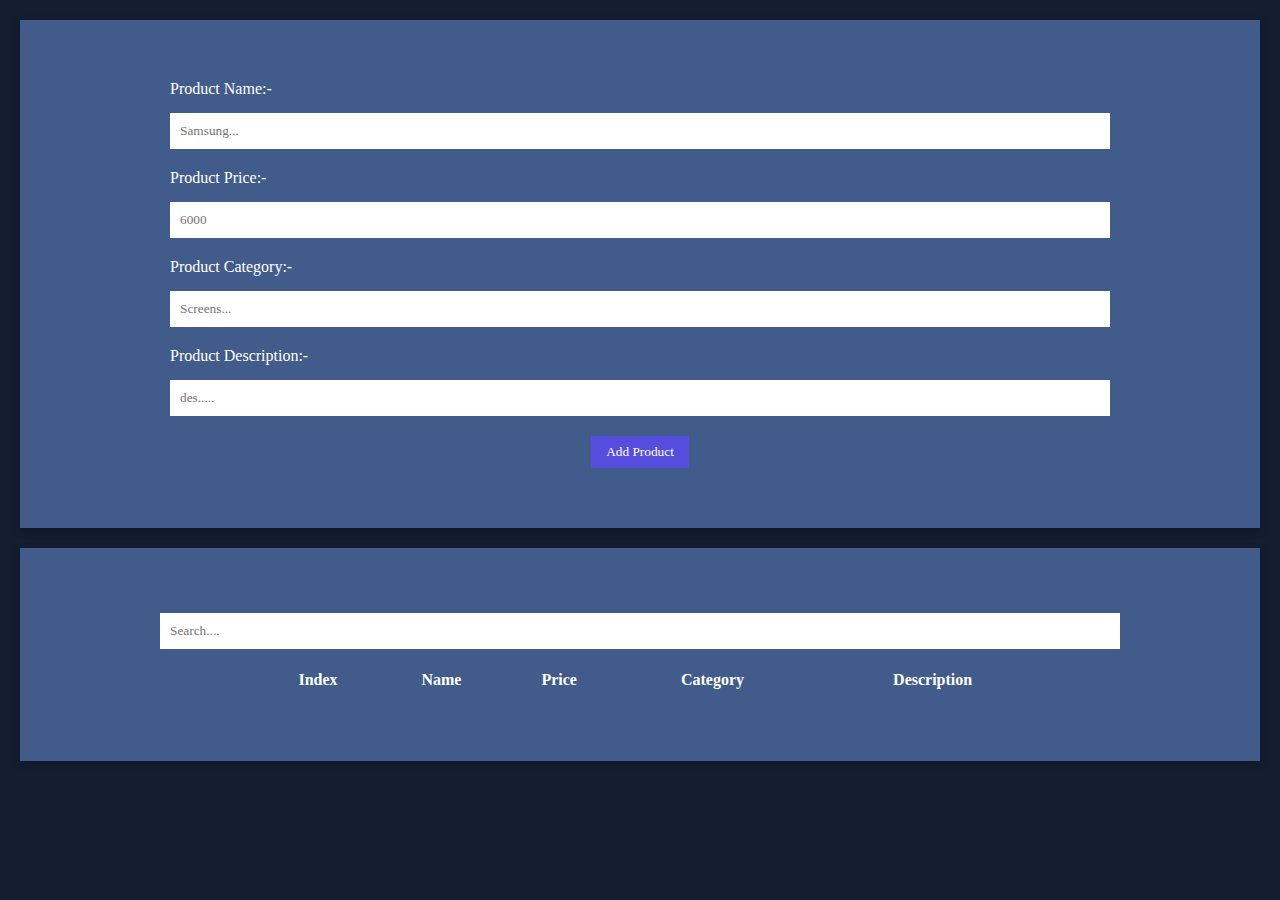
<file: Js Assignments/Assign 11/index.html>
<!DOCTYPE html>
<html lang="en">

<head>
  <meta charset="UTF-8" />
  <meta name="viewport" content="width=device-width, initial-scale=1.0" />
  <title>Document</title>
  <link rel="stylesheet" href="https://cdnjs.cloudflare.com/ajax/libs/font-awesome/6.7.2/css/all.min.css" />
  <link rel="stylesheet" href="css/main.css" />
</head>

<body>
  <section>
    <div class="container">
      <div class="input-group">
        <label for="proName">Product Name:-</label>
        <input type="text" placeholder="Samsung..." name="pName" id="proName" />
      </div>

      <div class="input-group">
        <label for="proPrice">Product Price:-</label>
        <input type="number" placeholder="6000" name="pPrice" id="proPrice" />
      </div>

      <div class="input-group">
        <label for="proCategory">Product Category:-</label>
        <input type="text" placeholder="Screens..." name="pCategory" id="proCategory" />
      </div>

      <div class="input-group">
        <label for="proDesc">Product Description:-</label>
        <input type="text" placeholder="des....." name="pDesc" id="proDesc" />
      </div>

      <button class="btn" id="btn">Add Product</button>
    </div>
  </section>

  <section>
    <div class="container">
      <input type="text" name="searchPro" placeholder="Search...." id="proSearch" />
      <div class="table-responsive">
        <table>
          <thead>
            <th>Index</th>
            <th>Name</th>
            <th>Price</th>
            <th>Category</th>
            <th>Description</th>
          </thead>
          <tbody id="tbody">
          </tbody>
        </table>
      </div>
    </div>
  </section>

  <script src="js/main.js"></script>
</body>

</html>
</file>
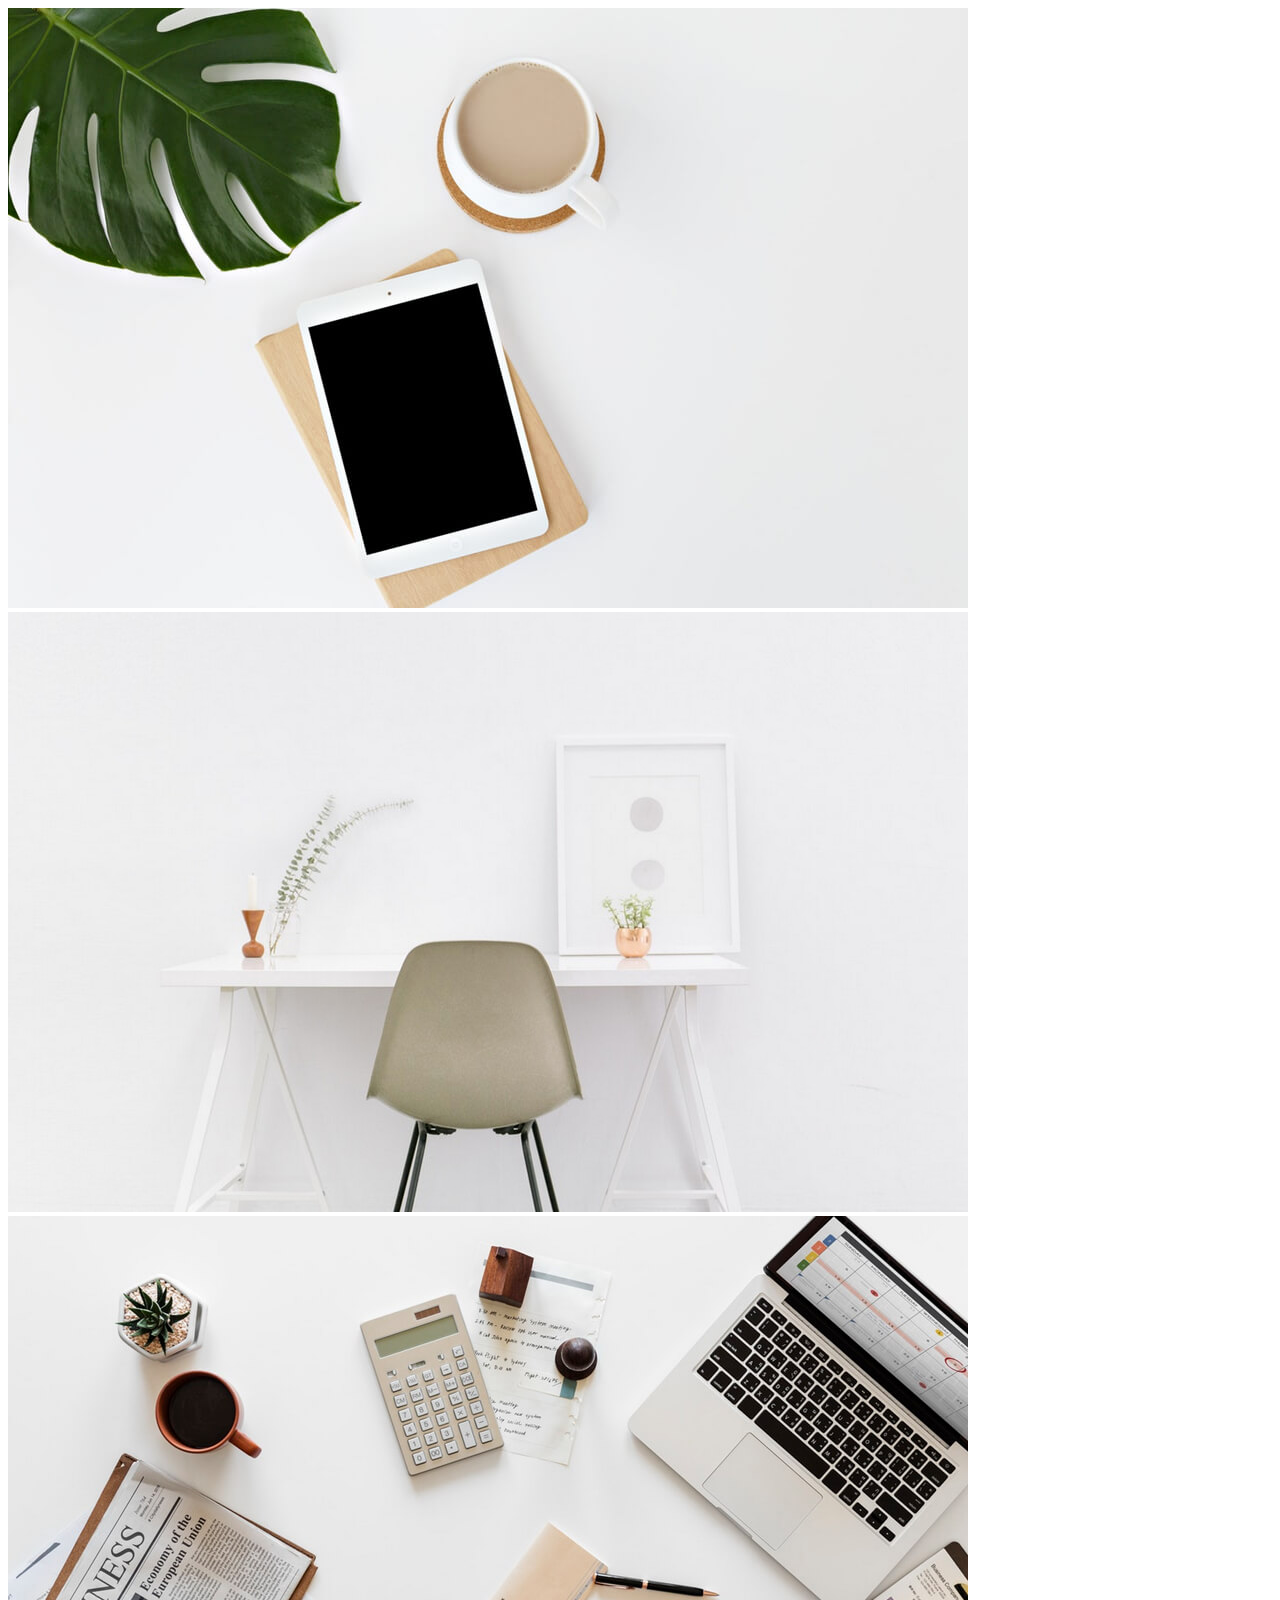
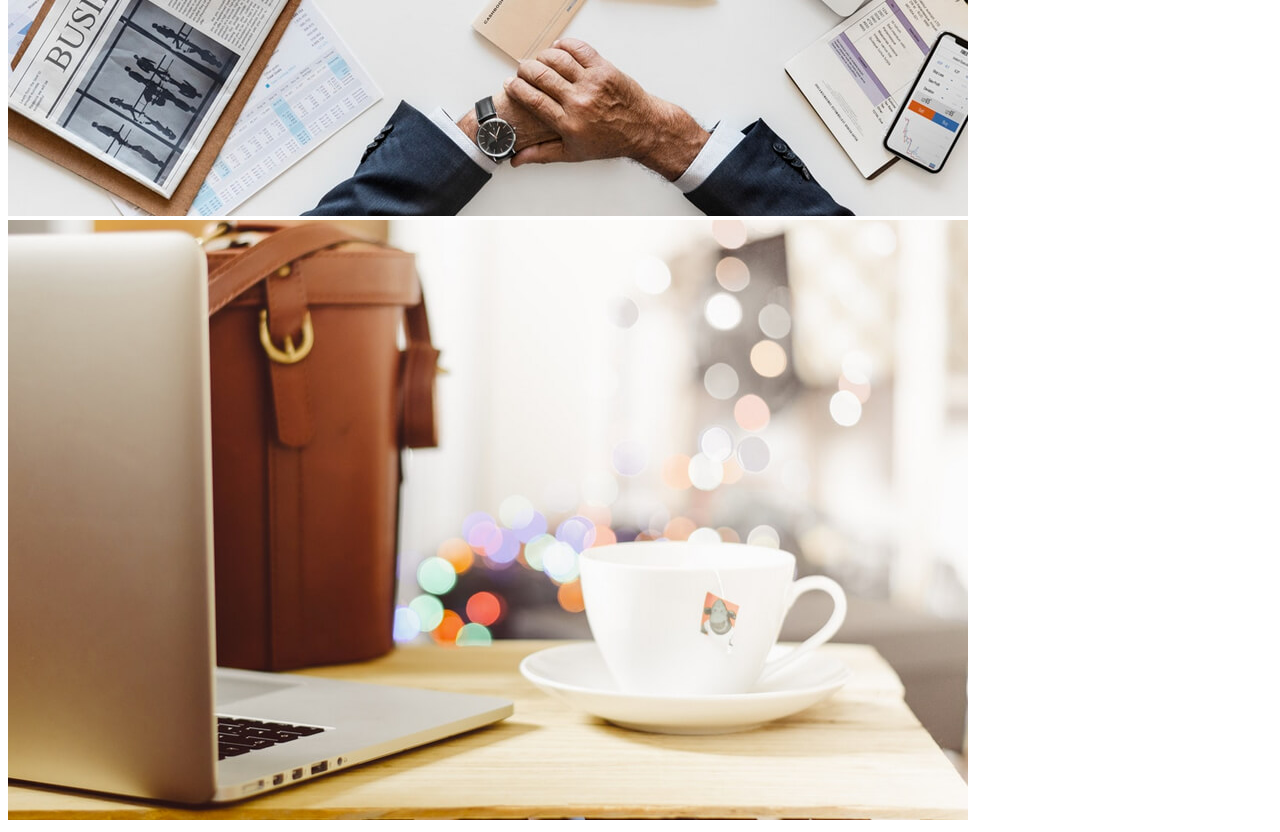
<file: Js Assignments/Assign 12/index.html>
<!DOCTYPE html>
<html lang="en">

<head>
  <meta charset="UTF-8" />
  <meta name="viewport" content="width=device-width, initial-scale=1.0" />
  <title>Document</title>
  <link rel="stylesheet" href="https://cdnjs.cloudflare.com/ajax/libs/font-awesome/6.7.2/css/all.min.css" />
  <link rel="stylesheet" href="https://cdnjs.cloudflare.com/ajax/libs/bootstrap/5.3.7/css/bootstrap.min.css"
    integrity="sha512-fw7f+TcMjTb7bpbLJZlP8g2Y4XcCyFZW8uy8HsRZsH/SwbMw0plKHFHr99DN3l04VsYNwvzicUX/6qurvIxbxw=="
    crossorigin="anonymous" referrerpolicy="no-referrer" />
  <link rel="stylesheet" href="css/main.css" />
</head>

<body>


  <section>
    <div class="container">
      <div class="cards">
        <div class="row">
          <div class="col-md-3">
            <div class="card">
              <img src="work-1.jpg" alt="" />
            </div>
          </div>
          <div class="col-md-3">
            <div class="card">
              <img src="work-2.jpg" alt="" />
            </div>
          </div>
          <div class="col-md-3">
            <div class="card">
              <img src="work-3.jpg" alt="" />
            </div>
          </div>
          <div class="col-md-3">
            <div class="card">
              <img src="work-4.jpg" alt="" />
            </div>
          </div>
        </div>
      </div>
    </div>
  </section>

  <div class="layer d-none">
    <div class="img-box">
      <i class="fa-solid fa-angle-left"></i>
      <i class="fa-solid fa-square-xmark"></i>
      <i class="fa-solid fa-angle-right"></i>
    </div>
  </div>


  <script src="https://cdnjs.cloudflare.com/ajax/libs/bootstrap/5.3.7/js/bootstrap.bundle.min.js"
    integrity="sha512-Tc0i+vRogmX4NN7tuLbQfBxa8JkfUSAxSFVzmU31nVdHyiHElPPy2cWfFacmCJKw0VqovrzKhdd2TSTMdAxp2g=="
    crossorigin="anonymous" referrerpolicy="no-referrer"></script>
  <script src="js/main.js"></script>
</body>

</html>
</file>
<file: Css Assignments/assign 5,6/style/main.css>
body {
  padding: 40px 20px;
  text-align: center;
}

.headings h4 {
  font-size: 28px;
  color: #333;
  margin-bottom: 5px;
}

.headings h2 {
  font-size: 45px;
  font-family: "Caveat", cursive;
  font-weight: 700;
  color: #111;
}

.headings span {
  display: block;
  width: 10px;
  height: 10px;
  background-color: #00c3c5;
  margin: 10px auto 30px;
  transform: rotate(45deg);
}

.cards {
  display: flex;
  justify-content: center;
  gap: 20px;
  flex-wrap: wrap;
}

.card {
  width: 300px;
  box-shadow: 0 5px 15px rgba(0,0,0,0.1);
  border-radius: 8px;
  overflow: hidden;
  text-align: left;
}

.card-image img {
  width: 100%;
  height: 180px;
  object-fit: cover;
}

.dates {
  padding: 10px 20px 0;
  font-size: 13px;
  color: #666;
}

.dates .date {
  font-style: italic;
  color: #00c3c5;
}

.dates .admin {
  margin-left: 8px;

}

.card-content {
  padding: 10px 20px 20px;
}

.card-content h4 {
  font-size: 22px;
  margin-bottom: 10px;
  font-weight: bold;
  font-style: italic;
  font-family: "Caveat", cursive;
}

.card-content p {
  font-size: 14px;
  color: #555;
  line-height: 1.5;
}

button {
  margin-top: 30px;
  padding: 10px 25px;
  background-color: #00c3c5;
  color: white;
  border: none;
  border-radius: 25px;
  cursor: pointer;
}
</file>
<file: Css Assignments/assign 7/style/main.css>
body {
  font-family: Arial, Helvetica, sans-serif;
}

.container {
  width: 80%;
  margin: 0 auto;
}

.heading {
  text-align: center;
  position: relative;
}

.heading h2 {
  font-size: 70px;
  text-transform: uppercase;
  color: #F0F0F0;
  font-weight: bold;

}

.heading p {
  font-size: 24px;
  text-transform: capitalize;
  font-weight: bold;
  position: absolute;
  margin: 0;
  top: 50%;
  left: 50%;
  transform: translate(-50%, -50%);
  -webkit-transform: translate(-50%, -50%);
  -moz-transform: translate(-50%, -50%);
  -ms-transform: translate(-50%, -50%);
  -o-transform: translate(-50%, -50%);
}

.heading p::before {
  content: '';
  position: absolute;
  width: 50%;
  height: 2px;
  background-color: #20C997;
  top: 100%;
  left: 50%;
  transform: translate(-50%, -100%);
  -webkit-transform: translate(-50%, -100%);
  -moz-transform: translate(-50%, -100%);
  -ms-transform: translate(-50%, -100%);
  -o-transform: translate(-50%, -100%);
}

.summary-cards {
  display: flex;
  gap: 25px;
}

.summary-cards h4 {
  font-size: 20px;

}

.summary-cards .card {
  border: 1px solid #DFDFDF;
  border-radius: 10px;
  padding: 10px 15px;
  margin-bottom: 15px;
}

.summary-cards .card .date {
  background-color: #20C997;
  width: fit-content;
  padding: 3px 8px;
  border-radius: 5px;
  color: white;
}

.summary-cards .card .field {
  font-size: 18px;
  font-weight: 600;
  margin: 5px 0;
}

.summary-cards .card .uni {
  color: red;
}

.summary-cards .card p {
  color: rgba(0, 0, 0, 0.6);
}

.portfolio .catigories {
  display: flex;
  justify-content: center;
  gap: 30px;
  margin-bottom: 40px;
  list-style-type: none;
  text-transform: uppercase;
}
.portfolio .catigories li.active {
  color: #20C997;
  position: relative;
}

.portfolio .catigories li.active::before {
  content: '';
  position: absolute;
  width: 180%;
  height: 1px;
  background-color: #20C997;
  top: 100%;
  left: 50%;
  transform: translate(-50%, -100%);
  -webkit-transform: translate(-50%, -100%);
  -moz-transform: translate(-50%, -100%);
  -ms-transform: translate(-50%, -100%);
  -o-transform: translate(-50%, -100%);
}

.portfolio-imgs {
  display: grid;
  grid-template-columns: repeat(3, 1fr);
  grid-template-rows: repeat(8, auto);
  gap: 15px;
}

.portfolio-imgs img {
  width: 100%;
  height: 100%;
  display: block
}

.image:nth-child(1) {
  grid-column: 1;
  grid-row: 1 / 3;
}

.image:nth-child(2) {
  grid-column: 2;
  grid-row: 1 / 6;
}

.image:nth-child(3) {
  grid-column: 3;
  grid-row: 1 / 3;
}

.image:nth-child(4) {
  grid-column: 1;
  grid-row: 3 / 7;
}

.image:nth-child(5) {
  grid-column: 3;
  grid-row: 3 / 5;
}

.image:nth-child(6) {
  grid-column: 2;
  grid-row: 6 / 8;
}

.image:nth-child(7) {
  grid-column: 3;
  grid-row: 5 / 7;
}
</file>
<file: Css Assignments/assign 8/style/main.css>
.container {
  width: 80%;
  margin: 0 auto;
}

.heading {
  display: flex;
  justify-content: center;
}

.heading h2 {
  font-size: 45px;
  position: relative;
}

.heading h2::before {
  content: '';
  width: 25%;
  height: 1px;
  background-color: #000;
  position: absolute;
  top: 100%;
  left: 50%;
  transform: translateX(-50%);
  -webkit-transform: translateX(-50%);
  -moz-transform: translateX(-50%);
  -ms-transform: translateX(-50%);
  -o-transform: translateX(-50%);
}

.heading + p {
  width: 70%;
  text-align: center;
  margin: 0 auto;
  margin-bottom: 50px;
  color: rgba(0, 0, 0, 0.5);
}

.boxs {
  display: flex;
  justify-content: center;
  gap: 20px;
}

.boxs .box img {
  width: 100%;
  height: 80%;
  border-radius: 4px;
  -webkit-border-radius: 4px;
  -moz-border-radius: 4px;
  -ms-border-radius: 4px;
  -o-border-radius: 4px;
}

.boxs .box h4,
.boxs .box p {
  text-align: center;
  margin: 0
}

@media (max-width: 575px) {
  .boxs {
    flex-direction: column;
    
  }
}

@media (min-width: 576px) and (max-width: 767px) {
  .boxs {
    flex-wrap: wrap;
  }
}

@media (min-width: 768px) and (max-width: 991px) {
  .heading h2 {
    font-size: 55px;
  }

  .heading + p {
    width: 80%;
    font-size: 20px;
  }
}

@media (min-width: 992px) and (max-width: 1199px) {
}

@media (min-width: 1200px) {
  .container {
    width: 90%
  }
}
</file>
<file: Html Css Assign/Mia Project/css/main.css>
/* Start Header */
header {
  height: 100vh;
}

header .overlay {
  width: 100%;
  height: 100%;
  background-color: black;
  opacity: 0.4;
  position: absolute;
  top: 0;
  left: 0;
  z-index: 2;
}

header .carousel,
header .carousel-inner,
header .carousel-item {
  height: 100%;
}

header .carousel-item img {
  height: 100%;
  object-fit: fill;
}

nav .navbar-brand {
  font-family: "Kalam", cursive;
}

nav .nav-item a {
  color: white;
  font-family: "Kalam", cursive;
}

nav .nav-item a:hover {
  color: white;
}

nav .nav-item a.active {
  color: #ED7C03 !important;
}

header .carousel .slide-info {
  z-index: 3;
}

header .carousel .carousel-item img {
  z-index: 1;
}

header .carousel .slide-info h1 {
  font-size: 4rem;
  font-family: "Brush Script MT", cursive;
  margin-bottom: 1.5rem;
}

header .carousel .slide-info h3 {
  font-size: 1.7rem;
  font-family: "Merienda", cursive;
  font-weight: lighter;
  margin-bottom: 1.5rem;
}

header .carousel .slide-info a {
  font-family: "Kalam", cursive;
  background-color: #ED7C03;
}
/* End Header */

/* Start About */
#about .feat {
  position: relative;
}

#about .feat::before {
  content: '';
  width: 0.00001px;
  height: 4px;
  background-color: #ED7C03;
  position: absolute;
  top: 100%;
  left: 0;
  transform: translateY(-100%);
  -webkit-transform: translateY(-100%);
  -moz-transform: translateY(-100%);
  -ms-transform: translateY(-100%);
  -o-transform: translateY(-100%);
}

#about .feat:hover::before {
  width: 100%;
  transition: .6s ease-out;
  -webkit-transition: .6s ease-out;
  -moz-transition: .6s ease-out;
  -ms-transition: .6s ease-out;
  -o-transition: .6s ease-out;
}

#about .feat .image {
  min-width: 100px;
  max-width: 100px;
  height: 100px;
}

#about .feat .info p,
#about .feat .info span {
  font-family: "Kalam", cursive;
  font-size: 18px;
  color: #d7cecb;
}

#about .feat .info p {
  width: 145px;
  color: #666;
  line-height: 1.5;
}

#about .feat .image img {
  filter: opacity(.5);
  -webkit-filter: opacity(.5);
  border-radius: 50%;
  -webkit-border-radius: 50%;
  -moz-border-radius: 50%;
  -ms-border-radius: 50%;
  -o-border-radius: 50%;
  transition: .3s;
  -webkit-transition: .3s;
  -moz-transition: .3s;
  -ms-transition: .3s;
  -o-transition: .3s;
}

#about .feat .image img:hover {
  filter: opacity(1);
  -webkit-filter: opacity(1);
  cursor: pointer;
}
/* End About */

/* Start Main About */
.main-about {
  padding-top: 70px;
  padding-bottom: 70px;
}

.main-about .offers .image:nth-child(1) .overlay {
  background-color: rgba(237, 124, 3, 0.7);
}

.main-about .offers .image:nth-child(2) .overlay {
  background-color: rgba(0, 0, 0, 0.7);
}

.main-about .overlay p {
  margin-top: 30px;
  font-size: 18px;
  font-family: "Roboto", cursive;
  letter-spacing: 1.5px;
}

.main-about .overlay h3 {
  font-size: 30px;
  font-family: "Montserrat", cursive;
}

@media (min-width: 768px) {
  .main-about .chef {
    padding: 15px 15px 40px 100px !important;
  }
}

.main-about .chef h2 {
  font-family: "Merienda", cursive;
  font-size: 30px;
  margin-bottom: 40px;
  color: #343434b3;
}

.main-about .chef p {
  max-width: 380px;
  font-family: "Kalam", cursive;
  font-size: 18px;
  color: #343434b3;
  line-height: 2;
  position: relative;
  margin-bottom: 28px;
}

@media (max-width: 768px) {
  .main-about .chef p {
    min-width: 300px;
    max-width: max-content;
  }
}

.main-about .chef p i {
  font-size: 22px;
  position: absolute;
  transform: translateX(-130%);
  -webkit-transform: translateX(-130%);
  -moz-transform: translateX(-130%);
  -ms-transform: translateX(-130%);
  -o-transform: translateX(-130%);
}

@media (max-width: 768px) {
  .main-about .chef p i {
    transform: translate(0, -100%);
    -webkit-transform: translate(0, -100%);
    -moz-transform: translate(0, -100%);
    -ms-transform: translate(0, -100%);
    -o-transform: translate(0, -100%);
  }
}

.main-about .chef a {
  font-family: "Kalam", cursive;
  background-color: #ED7C03;
  font-weight: bold;
}
/* End Main About */

/* Start Menu */
#menu {
  padding-bottom: 80px;
}

#menu .box {
  height: 400px;
  position: relative;
  transition: .3s;
  -webkit-transition: .3s;
  -moz-transition: .3s;
  -ms-transition: .3s;
  -o-transition: .3s;
  cursor: pointer;
}

#menu .box::before {
  content: '';
  width: 100%;
  height: 100%;
  z-index: 2;
  position: absolute;
  top: 0;
  left: 0;
}

#menu .box:hover::before {
  background: linear-gradient(180deg, rgba(255, 132, 0, 0.72), #000);
}

@media (max-width: 768px) {
  #menu .box .image {
    width: 300px;
  }
}

#menu .info {
  transform: translateY(-20px);
  -webkit-transform: translateY(-20px);
  -moz-transform: translateY(-20px);
  -ms-transform: translateY(-20px);
  -o-transform: translateY(-20px);
  z-index: 3;
}

#menu .info h2 {
  font-family: "Merienda", cursive;
  transform: translateY(300px);
  -webkit-transform: translateY(300px);
  -moz-transform: translateY(300px);
  -ms-transform: translateY(300px);
  -o-transform: translateY(300px);
}

#menu .box:hover h2 {
  animation: fade-to-top .3s .3s forwards;
  -webkit-animation: fade-to-top .3s .3s forwards;
}

#menu .info p {
  font-family: "Merienda", cursive;
  max-width: 400px;
  line-height: 1.8;
  transform: translateY(300px);
  -webkit-transform: translateY(300px);
  -moz-transform: translateY(300px);
  -ms-transform: translateY(300px);
  -o-transform: translateY(300px);
}

#menu .box:hover p {
  animation: fade-to-top .3s .4s forwards;
  -webkit-animation: fade-to-top .3s .4s forwards;
}

#menu .info a {
  font-family: "Merienda", cursive;
  background-color: #ED7C03;
  letter-spacing: 1.5px;
  transform: translateY(300px);
  -webkit-transform: translateY(300px);
  -moz-transform: translateY(300px);
  -ms-transform: translateY(300px);
  -o-transform: translateY(300px);
}

#menu .box:hover a {
  animation: fade-to-top .3s .5s forwards;
  -webkit-animation: fade-to-top .3s .5s forwards;
}

#menu .row {
  perspective: 900px;
}

#menu .row:hover .box:nth-child(1) {
  transform-style: preserve-3d;
  scale: 1.05;
  transform: rotateY(45deg);
  -webkit-transform: rotateY(45deg);
  -moz-transform: rotateY(45deg);
  -ms-transform: rotateY(45deg);
  -o-transform: rotateY(45deg);
}

#menu .row .box:nth-child(1):hover {
  scale: 1.2;
  transform: rotate(0);
  -webkit-transform: rotate(0);
  -moz-transform: rotate(0);
  -ms-transform: rotate(0);
  -o-transform: rotate(0);
  z-index: 10;
}

#menu .row:hover .box:nth-child(2) {
  transform-style: preserve-3d;
  scale: 1.05;
}

#menu .row .box:nth-child(2):hover {
  scale: 1.2;
  z-index: 10;
}

#menu .row:hover .box:nth-child(3) {
  transform-style: preserve-3d;
  scale: 1.05;
  transform: rotateY(-45deg);
  -webkit-transform: rotateY(-45deg);
  -moz-transform: rotateY(-45deg);
  -ms-transform: rotateY(-45deg);
  -o-transform: rotateY(-45deg);
}

#menu .row .box:nth-child(3):hover {
  scale: 1.2;
  transform: rotate(0);
  -webkit-transform: rotate(0);
  -moz-transform: rotate(0);
  -ms-transform: rotate(0);
  -o-transform: rotate(0);
  z-index: 10;
}

@keyframes fade-to-top {
  from {}
  to {
  transform: translateY(0px);
  -webkit-transform: translateY(0px);
  -moz-transform: translateY(0px);
  -ms-transform: translateY(0px);
  -o-transform: translateY(0px);
}
}
/* End Menu */

/* Start Feedback */
.feadback {
  padding-top: 70px;
  padding-bottom: 70px;
  background-color: #f7f7f7;
}

.feadback .headings h2 {
  font-size: 30px;
  font-family: "Merienda", cursive;
}

.feadback .headings h3 {
  font-size: 28px;
  font-family: "Merienda", cursive;
}

.feadback .opinion i {
  color: #ED7C03;
}

.feadback .opinion p {
  max-width: 470px;
  font-family: "Kalam", cursive;
  color: #343434b3;
}

.feadback .profile .image {
  width: 100px;
  height: 100px;
  position: relative;
}

.typing {
  position: absolute;
  top: 0;
  right: -20%;
}

.typing span {
  display: inline-block;
  font-size: 20px;
}

.typing span:nth-child(1) {
  animation: typing 1.5s infinite linear;
  -webkit-animation: typing 1.5s infinite linear;
}

.typing span:nth-child(2) {
  animation: typing 1.5s infinite .6s linear;
  -webkit-animation: typing 1.8s infinite .6s linear;
}

.typing span:nth-child(3) {
  animation: typing 1.5s infinite  1.2s linear;
  -webkit-animation: typing 1.8s infinite  1.2s linear;
}

@keyframes typing {
  0%, 100% { transform: scale(1); opacity: 0.4; }
  30% { transform: scale(1.3); opacity: 1; }
  50% { transform: scale(1.15); opacity: 0.8; }
  70% { transform: scale(1.25); opacity: 0.9; }
}

.feadback .profile .image img {
  border-radius: 50%;
  -webkit-border-radius: 50%;
  -moz-border-radius: 50%;
  -ms-border-radius: 50%;
  -o-border-radius: 50%;
  border: 5px solid #ED7C03;
}

.feadback .info h4 {
  font-size: 20px;
  font-family: "Kalam", cursive;
  color: #343434;
}

.feadback .info span {
  font-size: 14px;
  font-family: "Kalam", cursive;
  color: #bdbdbd;
}
/* End Feedback */

/* Start Chef-Rec */
.chef-recomends {
  padding-top: 70px;
  padding-bottom: 70px;
}

.chef-recomends .image {
  cursor: pointer;
  position: relative;
  transition: .3s;
  -webkit-transition: .3s;
  -moz-transition: .3s;
  -ms-transition: .3s;
  -o-transition: .3s;
}

.chef-recomends .image::before {
  content: '';
  width: 100%;
  height: 100%;
  position: absolute;
  top: 0;
  left: 0;
  background-color: transparent;
  transition: .3s;
  -webkit-transition: .3s;
  -moz-transition: .3s;
  -ms-transition: .3s;
  -o-transition: .3s;
}

.chef-recomends .image:hover {
  transform: scale(1.1);
  -webkit-transform: scale(1.1);
  -moz-transform: scale(1.1);
  -ms-transform: scale(1.1);
  -o-transform: scale(1.1);
  z-index: 2;
}

.chef-recomends .image:hover::before {
  background-color: rgba(0, 0, 0, 0.5);
}

.chef-recomends .image a {
  left: 10%;
  top: 10%;
  background-color: #ED7C03;
  font-family: "Kalam", cursive;
}

.chef-recomends .info {
  font-family: "Kalam", cursive;
  font-weight: lighter;
}

.chef-recomends .info span {
  color: #ED7C03;
  font-weight: bold;
}

.chef-recomends .info h4 {
  color: #bdbdbd;
  font-size: 15px;
}
/* End Chef-Rec */

/* Start Reservation */
#reservation {
  background-image: url('../images/book.webp');
  background-position: center;
  background-size: cover;
}

#reservation .content {
  padding-top: 80px;
  padding-bottom: 80px;
  max-width: 650px;
}

#reservation .content h2 {
  font-size: 30px;
  font-family: "Merienda", cursive;
  color: #ED7C03;
}

#reservation .content p {
  font-size: 18px;
  font-family: "Kalam", cursive;
  line-height: 1.8;
}

#reservation .content a {
  background-color: #ED7C03;
  font-family: "Kalam", cursive;
}

/* End Reservation */

/* Start Subscripe */
.subscripe {
  padding-top: 60px;
  padding-bottom: 60px;
  background-color: #ED7C03;
}

.subscripe h2 {
  font-family: "Roboto", cursive;
}

.subscripe p {
  font-family: "Kalam", cursive;
}

.subscripe form input {
  width: 250px;
  height: 50px;
  background: #c76700;
  border: none;
  color: #fff;
  padding: 10px 20px;
  outline: 0;
  border-radius: 3px;
  -webkit-border-radius: 3px;
  -moz-border-radius: 3px;
  -ms-border-radius: 3px;
  -o-border-radius: 3px;
}

.subscripe form input::placeholder {
  color: #fff;
  font-family: "Kalam", cursive;
}

.subscripe form button {
  padding: 10px 30px;
  height: 50px;
  outline: 0;
  border: none;
  border-radius: 3px;
  font-size: 18px;
  font-weight: 700;
  color: #ED7C03;
  background-color: #fff;
}

.subscripe form button:hover {
  color: #fff;
  background-color: #343434b3;
}
/* End Subscripe */

/* Start Contact */
#contact {
  padding-top: 70px;
  padding-bottom: 70px;
  background-color: #9F5300;
  color: white;
}

#contact .image {
  max-height: 120px;
  cursor: pointer;
  position: relative;
}

#contact .image::before {
  content: '';
  width: 100%;
  height: 100%;
  position: absolute;
  top: 0;
  left: 0;
  background-color: transparent;
  transition: .3s;
  -webkit-transition: .3s;
  -moz-transition: .3s;
  -ms-transition: .3s;
  -o-transition: .3s;
}

#contact .image:hover::before {
  background-color: rgba(0, 0, 0, 0.5);
}

#contact .image img {
  object-position: center;
  object-fit: cover;
}

#contact .info i {
  color: #FF8400;
}

#contact h2,
#contact p {
  font-family: "Kalam", cursive;
}
/* End Contact */

/* Start Footer */
footer {
  padding: 1rem 0;
  background: #472706;
}

footer p {
  font-family: "Kalam", cursive;
}

footer p a {
  transition: .3s;
  -webkit-transition: .3s;
  -moz-transition: .3s;
  -ms-transition: .3s;
  -o-transition: .3s;
}

footer p a:hover {
  color: #ED7C03 !important;
}
/* End Footer */
</file>
<file: Js Assignments/Assign 11/css/main.css>
:root {
  --mainColor: #554edd;
  --btnColor: #e37373;
  --btnColor2: #e3c373;
}

* {
  padding: 0;
  margin: 0;
  box-sizing: border-box;
  font-family: "Edu AU VIC WA NT Hand", cursive;
}

::-webkit-scrollbar {
  width: 10px;
  height: 8px;
  background-color: #dae3ee;
  /* or add it to the track */
}

::-webkit-scrollbar-thumb {
  background: #554edd;
  border-radius: 10px;
}

body {
  font-family: "Edu AU VIC WA NT Hand", cursive;
  background: -webkit-linear-gradient(to right, #243B55, #141E30);
  /* Chrome 10-25, Safari 5.1-6 */
  background: linear-gradient(to right, #dae3ee, #729ceb);
  /* W3C, IE 10+/ Edge, Firefox 16+, Chrome 26+, Opera 12+, Safari 7+ */
  background: #141E30;
  /* fallback for old browsers */
}

.container {
  width: 80%;
  margin: 0 auto;
  padding: 10px auto;
}

section {
  padding: 50px 20px;
  margin: 20px;
  background-color: #729ceb7c;
  box-shadow: rgba(0, 0, 0, 0.24) 0px 3px 8px;
}

label {
  display: block;
  color: #fff;
}

.input-group {
  padding: 10px;
}

input {
  width: 100%;
  padding: 10px;
  border: 0;
  outline: 0;
  margin-top: 15px;
}

input:focus {
  box-shadow: 0 0 0 .25rem rgba(93, 243, 231, 0.25);
}

.btn {
  display: block;
  padding: 8px 15px;
  outline: 0;
  border: 0;
  background-color: #554edd;
  color: #fff;
  margin: 10px auto;
  transition: background-color .5s;
}

.btn:hover {
  background-color: #554eddb8;
  cursor: pointer;
}

.table-responsive {
  width: 80%;
  margin: 20px auto;
  overflow: auto;
}

table {
  width: 100%;
  min-width: 800px;
}

thead th {
  color: white;
}

tbody tr td {
  text-align: center;
  color: white;
}

tbody tr td:last-child {
  display: flex;
}


.btn.delete {
  background-color: #e37373;
}

.btn.delete:hover {
  background-color: #e37373af;
}

.btn.update {
  background-color: #e3c373;
}

.btn.update:hover {
  background-color: #e3c37390;
}
</file>
<file: Js Assignments/Assign 12/css/main.css>
.layer {
  position: fixed;
  inset: 0;
  background: rgb(0, 0, 0, .5);
  display: flex;
  justify-content: center;
  align-items: center;
}

.img-box {
  width: 800px;
  height: 400px;
  background-image: url("../work-1.jpg");
  background-repeat: no-repeat;
  background-size: cover;
  display: flex;
  justify-content: space-between;
  align-items: center;
  padding: 0 20px;
  position: relative;
}

i {
  font-size: 24px;
  cursor: pointer;
}

i.fa-square-xmark {
  position: absolute;
  top: 10px;
  right: 15px;
}

.d-none {
  display: none;
}

.d-flex {
  display: flex;
}
</file>
